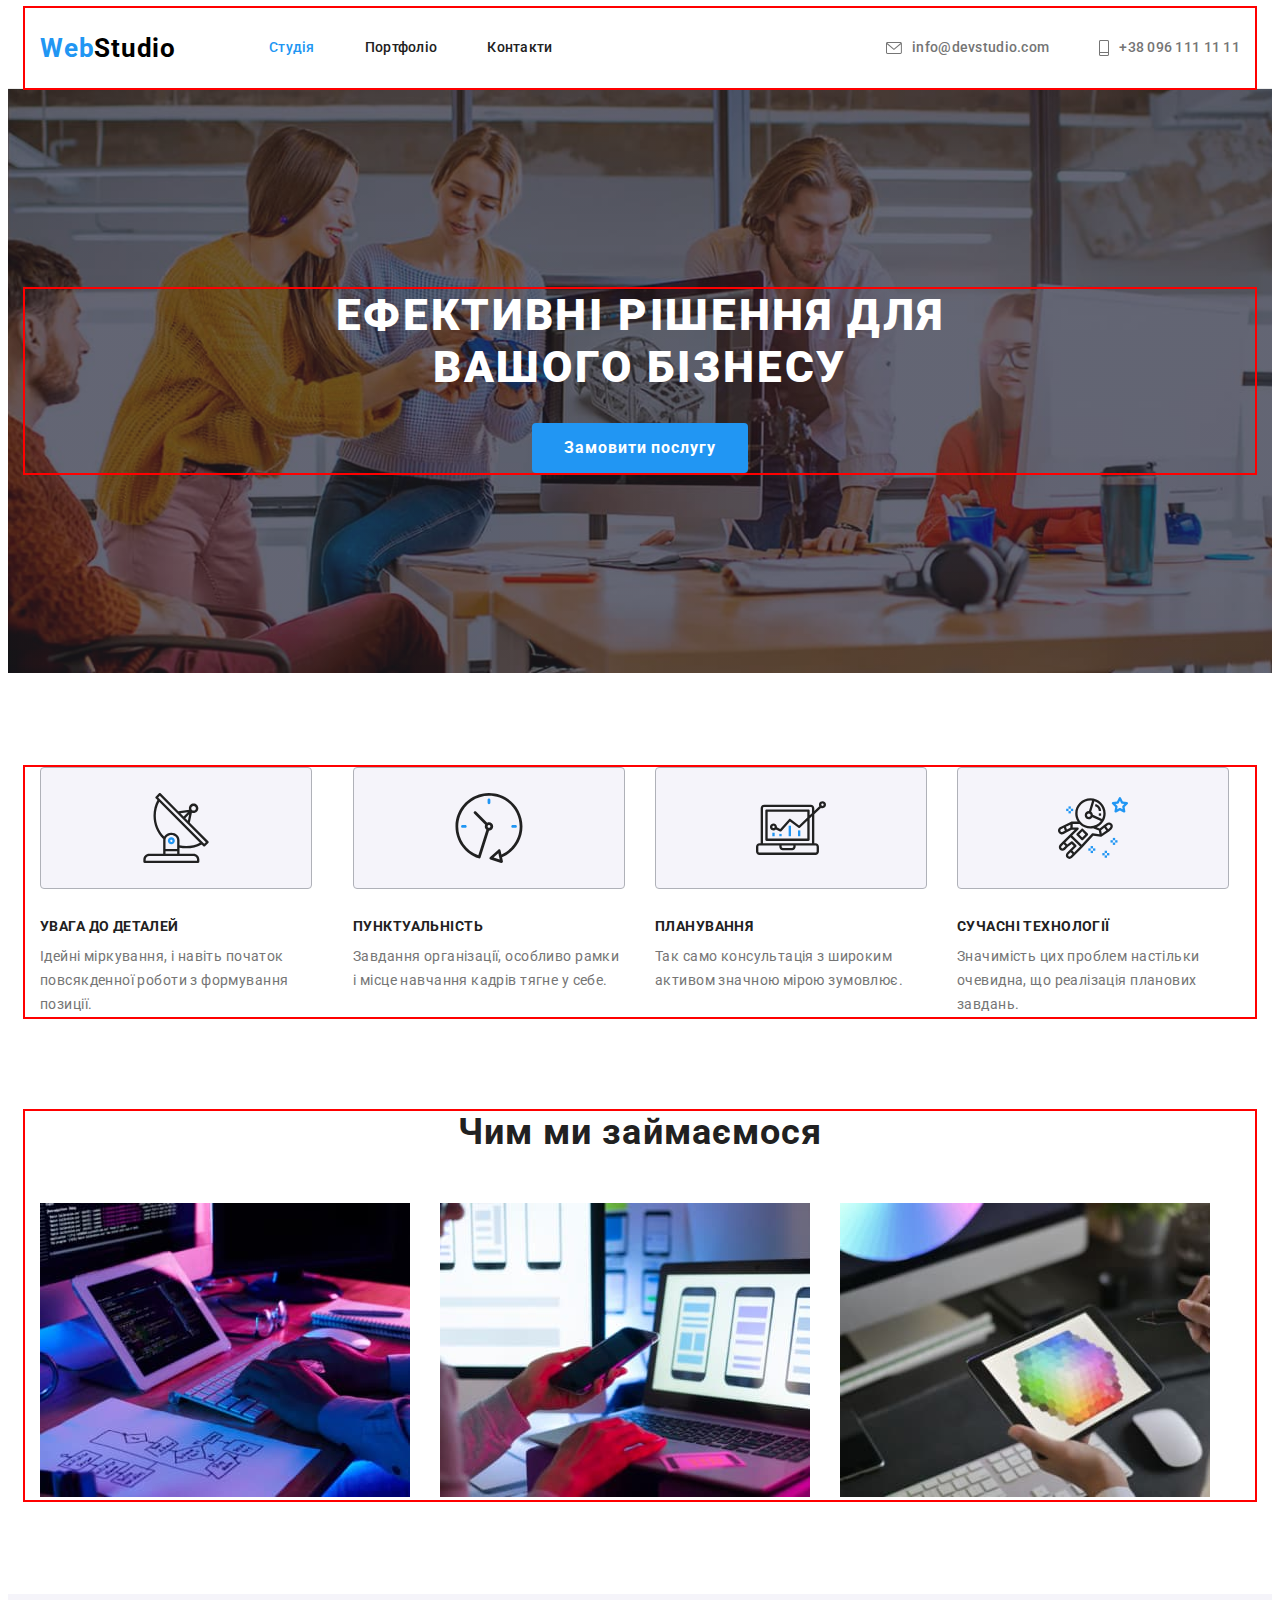
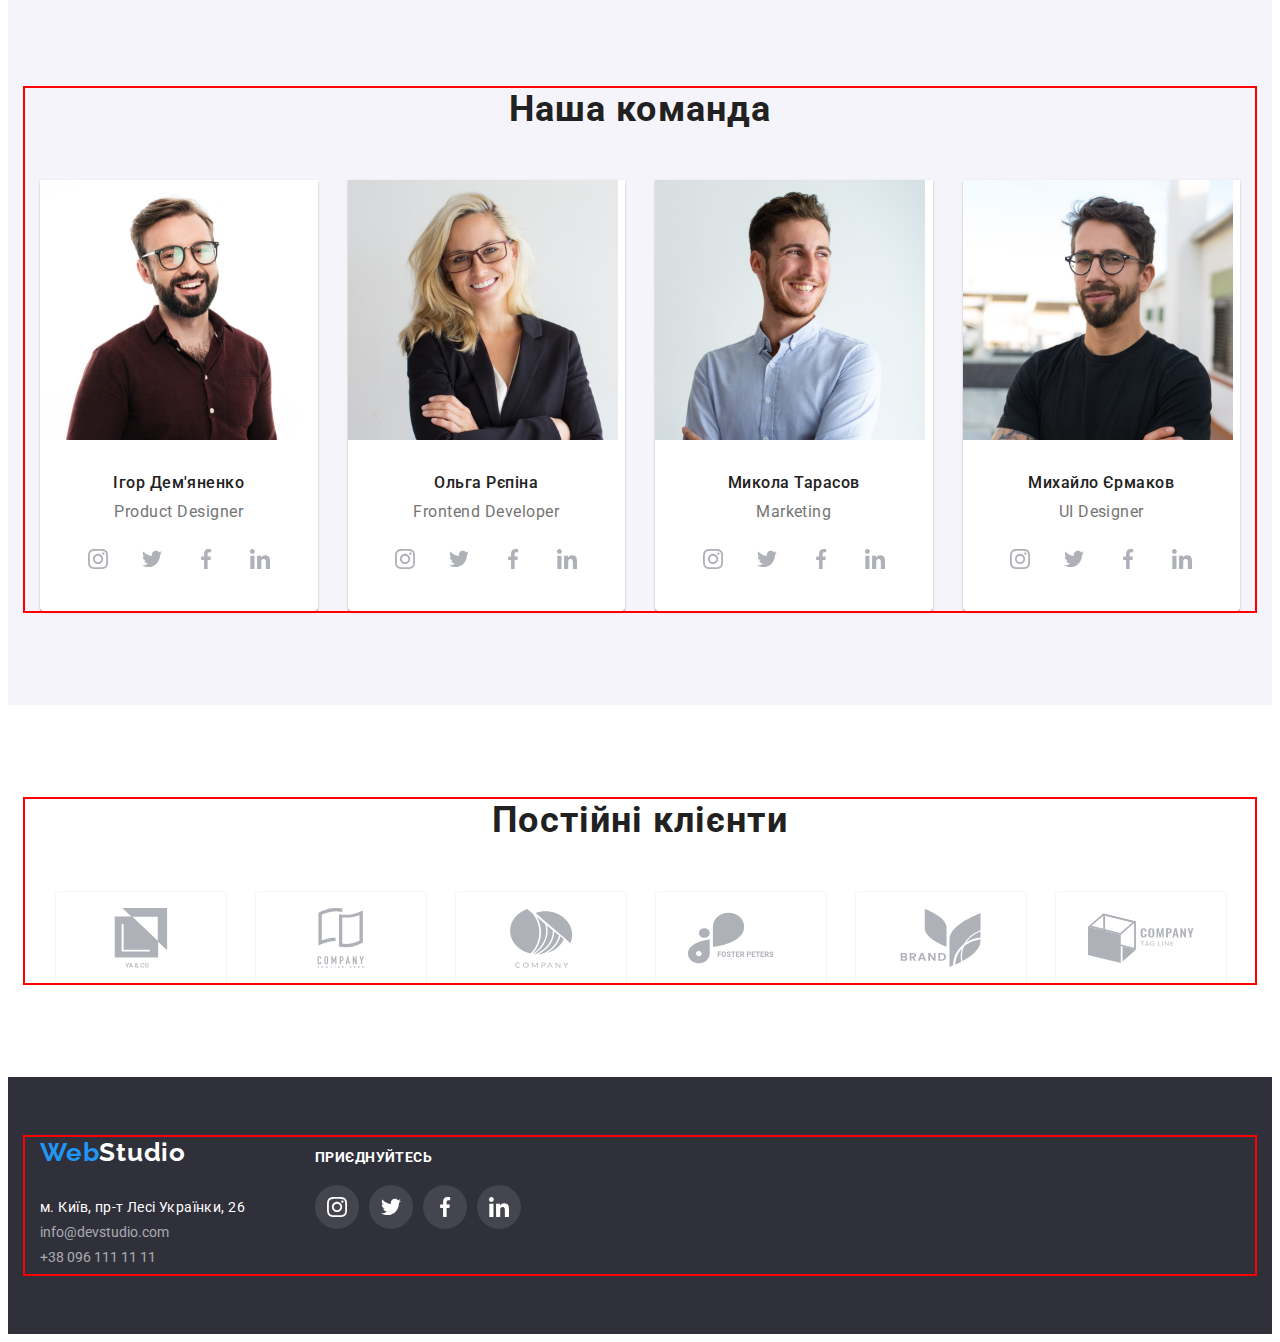
<file: index.html>
<!DOCTYPE html>
<html lang="uk">
<head>
    <meta charset="UTF-8">
    <meta http-equiv="X-UA-Compatible" content="IE=edge">
    <meta name="viewport" content="width=, initial-scale=1.0">
    <title>Document</title>
    <link rel="preconnect" href="https://fonts.googleapis.com">
<link rel="preconnect" href="https://fonts.gstatic.com" crossorigin>
<link href="https://fonts.googleapis.com/css2?family=Raleway:wght@700&family=Roboto:wght@400;500;700;900&display=swap" rel="stylesheet">
<link rel="stylesheet" href="https://cdnjs.cloudflare.com/ajax/libs/modern-normalize/1.1.0/modern-normalize.min.css" integrity="sha512-wpPYUAdjBVSE4KJnH1VR1HeZfpl1ub8YT/NKx4PuQ5NmX2tKuGu6U/JRp5y+Y8XG2tV+wKQpNHVUX03MfMFn9Q==" crossorigin="anonymous" referrerpolicy="no-referrer" />
    <link rel="stylesheet" href="./css/style.css">
   
</head>
<body>
    <header class="header">
        <div class="container header-container">
        <nav class="header-navigation">
        <a class="header-logo logo" href="/index.html" lang="en">Web<span class="logo-header">Studio</span></a>
        <ul class="header-list list">
            <li class="header-item">
                <a class="header-link link-caret-active" href="./index.html">Студія</a>
            </li>
            <li class="header-item">
                <a class="header-link link1" href="./portfolio.html">Портфоліо</a>
            </li>
            <li class="header-item">
                <a class="header-link link1" href="">Контакти</a>
            </li>
        </ul>
        </nav>
        <ul class="header-list list">
            <li class="header-list1">
            <a class="header-mail mail" href="mailto:info@devstudio.com"> <svg class="icon-header" width="16"  height="12">
                <use href="./img/icons.svg#icon-envelope"></use>
            </svg> info@devstudio.com</a>
            </li>
            <li  class="header-list1">
            <a class="header-tel tel" href="tel:+380961111111"> <svg class="icon-header" width="10" height="16">
                <use href="./img/icons.svg#icon-Vector-4"></use>
            </svg> +38 096 111 11 11</a>
            </li>
        </ul>
        </div>
    </header>
    <main>
        <section class="hero">
            <div class="container">
            <h1 class="hero-title">ЕФЕКТИВНІ РІШЕННЯ ДЛЯ <br> ВАШОГО БІЗНЕСУ</h1>
            <button class="hero-btn" type="button">Замовити послугу</button>
            </div>
        </section>
        
        
        
        <section class="hidden">
        <div class="container">
            <h2 hidden> особливості </h2>
        <ul class="hidden-list list">

        <li class="hidden-title1">
            <div class="hero-ikon3"><svg class="hero-ikon" width="70" height="70">
                <use href="./img/icons.svg#icon-antenna-1-1"></use>
            </svg></div>
            <h3 class="hidden-title">УВАГА ДО ДЕТАЛЕЙ</h3>
            <p class="hidden-text">Ідейні міркування, і навіть початок повсякденної роботи з формування позиції.</p>
        </li>

        <li class="hidden-title1">
            <div class="hero-ikon3"><svg class="hero-ikon" width="70" height="70">
                <use href="./img/icons.svg#icon-clock-1"></use>
            </svg></div>
            <h3 class="hidden-title">ПУНКТУАЛЬНІСТЬ</h3>
            <p class="hidden-text">Завдання організації, особливо рамки і місце навчання кадрів тягне у себе.</p>
        </li>

        <li class="hidden-title1">
            <div class="hero-ikon3"><svg class="hero-ikon" width="70" height="70">
                        <use href="./img/icons.svg#icon-diagram-1"></use>
                    </svg></div>
            <h3 class="hidden-title">ПЛАНУВАННЯ</h3>
            <p class="hidden-text">Так само консультація з широким активом значною мірою зумовлює.</p>
        </li>
        
        <li class="hidden-title1">
            <div class="hero-ikon3"><svg class="hero-ikon" width="70" height="70">
                <use href="./img/icons.svg#icon-astronaut-1"></use>
            </svg></div>
            <h3 class="hidden-title">СУЧАСНІ ТЕХНОЛОГІЇ</h3>
            <p class="hidden-text">Значимість цих проблем настільки очевидна, що реалізація планових завдань.</p>
        </li>
    </ul>
        </div>
        </section>
   <section class="img1">
        <div class="container">
        <h2 class="img-title">Чим ми займаємося</h2>
    <ul class="img-list list">
        <li class="img-item">
        <img src="./img/img.jpg" alt="розробка сатів" width="370"/>
        </li>
        <li class="img-item">
        <img src="./img/img(2).jpg" alt="розробка сатів" width="370"/>
        </li>
        <li class="img-item">
        <img src="./img/img(1).jpg" alt="розробка сатів" width="370"/>
        </li>
    </ul>
        
        </div>
   </section>
    
   
   <section class="team-section">
    <div class="container">
    <h2 class="team-title">Наша команда</h2>
    <ul class="team-item">
        <li class="team-list list">
            <img src="./img/img(3).jpg" alt="працівники" width="270"/>
            <div class="content">
            <h3 class="team-subtitle">Ігор Дем'яненко</h3>
            <p class="team-text" lang="en">Product Designer</p>
            
            <ul class="team-sublist list">
                <li class="team-sublist-item">
            <a class="team-icon" href="">
                <svg class="team-icon1" width="20"  height="20">
                    <use href="./img/icons.svg#icon-instagram"></use>
                </svg>
            </a>
                </li>
                <li class="team-sublist-item">
        <a class="team-icon" href="">
            <svg class="team-icon1" width="20"  height="20">
                <use href="./img/icons.svg#icon-twitter"></use>
            </svg>
        </a>
                </li>
                <li class="team-sublist-item">
        <a class="team-icon" href="">
                    <svg class="team-icon1" width="20"  height="20">
                <use href="./img/icons.svg#icon-facebook"></use>
            </svg>
                    </a>
                </li>
                <li class="team-sublist-item">
    <a class="team-icon" href="">
                    <svg class="team-icon1" width="20"  height="20">
                <use href="./img/icons.svg#icon-linkedin"></use>
            </svg>
                    </a>
                    
            </ul> 
            </div>
            </li>
            
        
        <li class="team-list list">
            <img src="./img/img(4).jpg" alt="працівники" width="270"/>
            <div class="content">
            <h3 class="team-subtitle">Ольга Рєпіна</h3>
            <p class="team-text" lang="en">Frontend Developer</p>
            <ul class="team-sublist list">
                <li class="team-sublist-item">
            <a class="team-icon" href="">
                <svg class="team-icon1" width="20"  height="20">
                    <use href="./img/icons.svg#icon-instagram"></use>
                </svg>
            </a>
                </li>
                <li class="team-sublist-item">
        <a class="team-icon" href="">
            <svg class="team-icon1" width="20"  height="20">
                <use href="./img/icons.svg#icon-twitter"></use>
            </svg>
        </a>
                </li>
                <li class="team-sublist-item">
        <a class="team-icon" href="">
                    <svg class="team-icon1" width="20"  height="20">
                <use href="./img/icons.svg#icon-facebook"></use>
            </svg>
                    </a>
                </li>
                <li class="team-sublist-item">
    <a class="team-icon" href="">
                    <svg class="team-icon1" width="20"  height="20">
                <use href="./img/icons.svg#icon-linkedin"></use>
            </svg>
                    </a>
                </li>
            </ul>
            
            </div>
        </li>
        <li class="team-list list">
            <img src="./img/img(5).jpg" alt="працівники" width="270"/>
            <div class="content">
            <h3 class="team-subtitle">Микола Тарасов</h3>
            <p class="team-text" lang="en">Marketing</p>
             <ul class="team-sublist list">
                <li class="team-sublist-item">
            <a class="team-icon" href="">
                <svg class="team-icon1" width="20"  height="20">
                    <use href="./img/icons.svg#icon-instagram"></use>
                </svg>
            </a>
                </li>
                <li class="team-sublist-item">
        <a class="team-icon" href="">
            <svg class="team-icon1" width="20"  height="20">
                <use href="./img/icons.svg#icon-twitter"></use>
            </svg>
        </a>
                </li>
                <li class="team-sublist-item">
        <a class="team-icon" href="">
                    <svg class="team-icon1" width="20"  height="20">
                <use href="./img/icons.svg#icon-facebook"></use>
            </svg>
                    </a>
                </li>
                <li class="team-sublist-item">
    <a class="team-icon" href="">
                    <svg class="team-icon1" width="20"  height="20">
                <use href="./img/icons.svg#icon-linkedin"></use>
            </svg>
                    </a>
                </li>
            </ul>
            
            </div>
        </li>
        <li class="team-list list">
            <img src="./img/img(6).jpg" alt="працівники" width="270"/>
            <div class="content">
            <h3 class="team-subtitle">Михайло Єрмаков</h3>
            <p class="team-text" lang="en">UI Designer</p>
            <ul class="team-sublist list">
                <li class="team-sublist-item">
            <a class="team-icon" href="">
                <svg class="team-icon1" width="20"  height="20">
                    <use href="./img/icons.svg#icon-instagram"></use>
                </svg>
            </a>
                </li>
                <li class="team-sublist-item">
        <a class="team-icon" href="">
            <svg class="team-icon1" width="20"  height="20">
                <use href="./img/icons.svg#icon-twitter"></use>
            </svg>
        </a>
                </li>
                <li class="team-sublist-item">
        <a class="team-icon" href="">
                    <svg class="team-icon1" width="20"  height="20">
                <use href="./img/icons.svg#icon-facebook"></use>
            </svg>
                    </a>
                </li>
                <li class="team-sublist-item">
    <a class="team-icon" href="">
                    <svg class="team-icon1" width="20"  height="20">
                <use href="./img/icons.svg#icon-linkedin"></use>
            </svg>
                    </a>
                </li>
            </ul>
            </div>
        </li>
    </ul>
    </div>
    </section>
    <section class="group">
        <div class="container">
            <h2 class="group-hero-top-tex">Постійні клієнти</h2>
            <ul class="group-list list">
                <li class="group-item">
                        <a class="group-box2" href="">
                        <svg class="group-soc-icon" width="106" height="60">
                            <use href="./img/icons.svg#icon-Union"></use>
                        </svg>
                        </a>
                </li>
           
                <li class="group-item">
                        <a class="group-box2" href="">
                        <svg class="group-soc-icon" width="106" height="60">
                            <use href="./img/icons.svg#icon-group-5"></use>
                        </svg>
                    </a>
                </li>
            
                <li class="group-item">
                        <a class="group-box2" href="">
                        <svg class="group-soc-icon" width="106" height="60">
                            <use href="./img/icons.svg#icon-group-1-1"></use>
                        </svg>
                        </a>
                </li>
            
                <li class="group-item">
                        <a class="group-box2" href="">
                        <svg class="group-soc-icon" width="106" height="60">
                            <use href="./img/icons.svg#icon-group"></use>
                        </svg>
                        </a>
                </li>
            
            
                <li class="group-item">
                        <a class="group-box2" href="">
                        <svg class="group-soc-icon" width="106" height="60">
                            <use href="./img/icons.svg#icon-group-3-1"></use>
                        </svg>
                        </a>
                </li>
            
            
                <li class="group-item">
                        <a class="group-box2" href="">
                        <svg class="group-soc-icon" width="106" height="60">
                            <use href="./img/icons.svg#icon-group-4-1"></use>
                        </svg>
                        </a>
                </li>
            </ul>
        </div>
    </section>
    </main>
    <footer class="footer">
        
        <div class="container">
            <div class="contacts">
        <a class="footer-logo logo" href="/index.html" lang="en">Web<span class="logo-footer">Studio</span></a>
        
        <address class="footer-address">
            <div class="sosho-list1">
            <p class="footer-address-link"> м. Київ, пр-т Лесі Українки, 26</p>
            <ul class="footer-list list">
                <li class="links-footer"><a href="mailto:info@devstudio.com" class="footer-links links">info@devstudio.com</a></li>
                <li class="links-footer"><a href="tel:+380961111111" class="footer-links links">+38 096 111 11 11</a></li>
            </ul>
            </div>
        </address>
            </div>
        <div class="sosho-list1">
            <p class="footer-text">ПРИЄДНУЙТЕСЬ</p>
            <ul class="footer-soc-list list">
                <li class="footer-soc-item">
                    <a class="footer-icon" href="">
                        <svg class="team-icon2" width="20"  height="20">
                            <use href="./img/icons.svg#icon-instagram"></use>
                        </svg>
                    </a>
                </li>
                <li class="footer-soc-item">
                    <a class="footer-icon" href=""> 
                        <svg class="team-icon2" width="20"  height="20">
                        <use href="./img/icons.svg#icon-twitter"></use>
                    </svg>
                    </a>
                </li>
                <li class="footer-soc-item">
                    <a class="footer-icon" href="">
                        <svg class="team-icon2" width="20"  height="20">
                            <use href="./img/icons.svg#icon-facebook"></use>
                        </svg>
                    </a>
                </li>
                <li class="footer-soc-item">
                    <a class="footer-icon" href="">
                        <svg class="team-icon2" width="20"  height="20">
                            <use href="./img/icons.svg#icon-linkedin"></use>
                        </svg>
                    </a>
                </li>
            </ul>

        </div>
        </div>
    
    </footer>
</body>

</html>
</file>
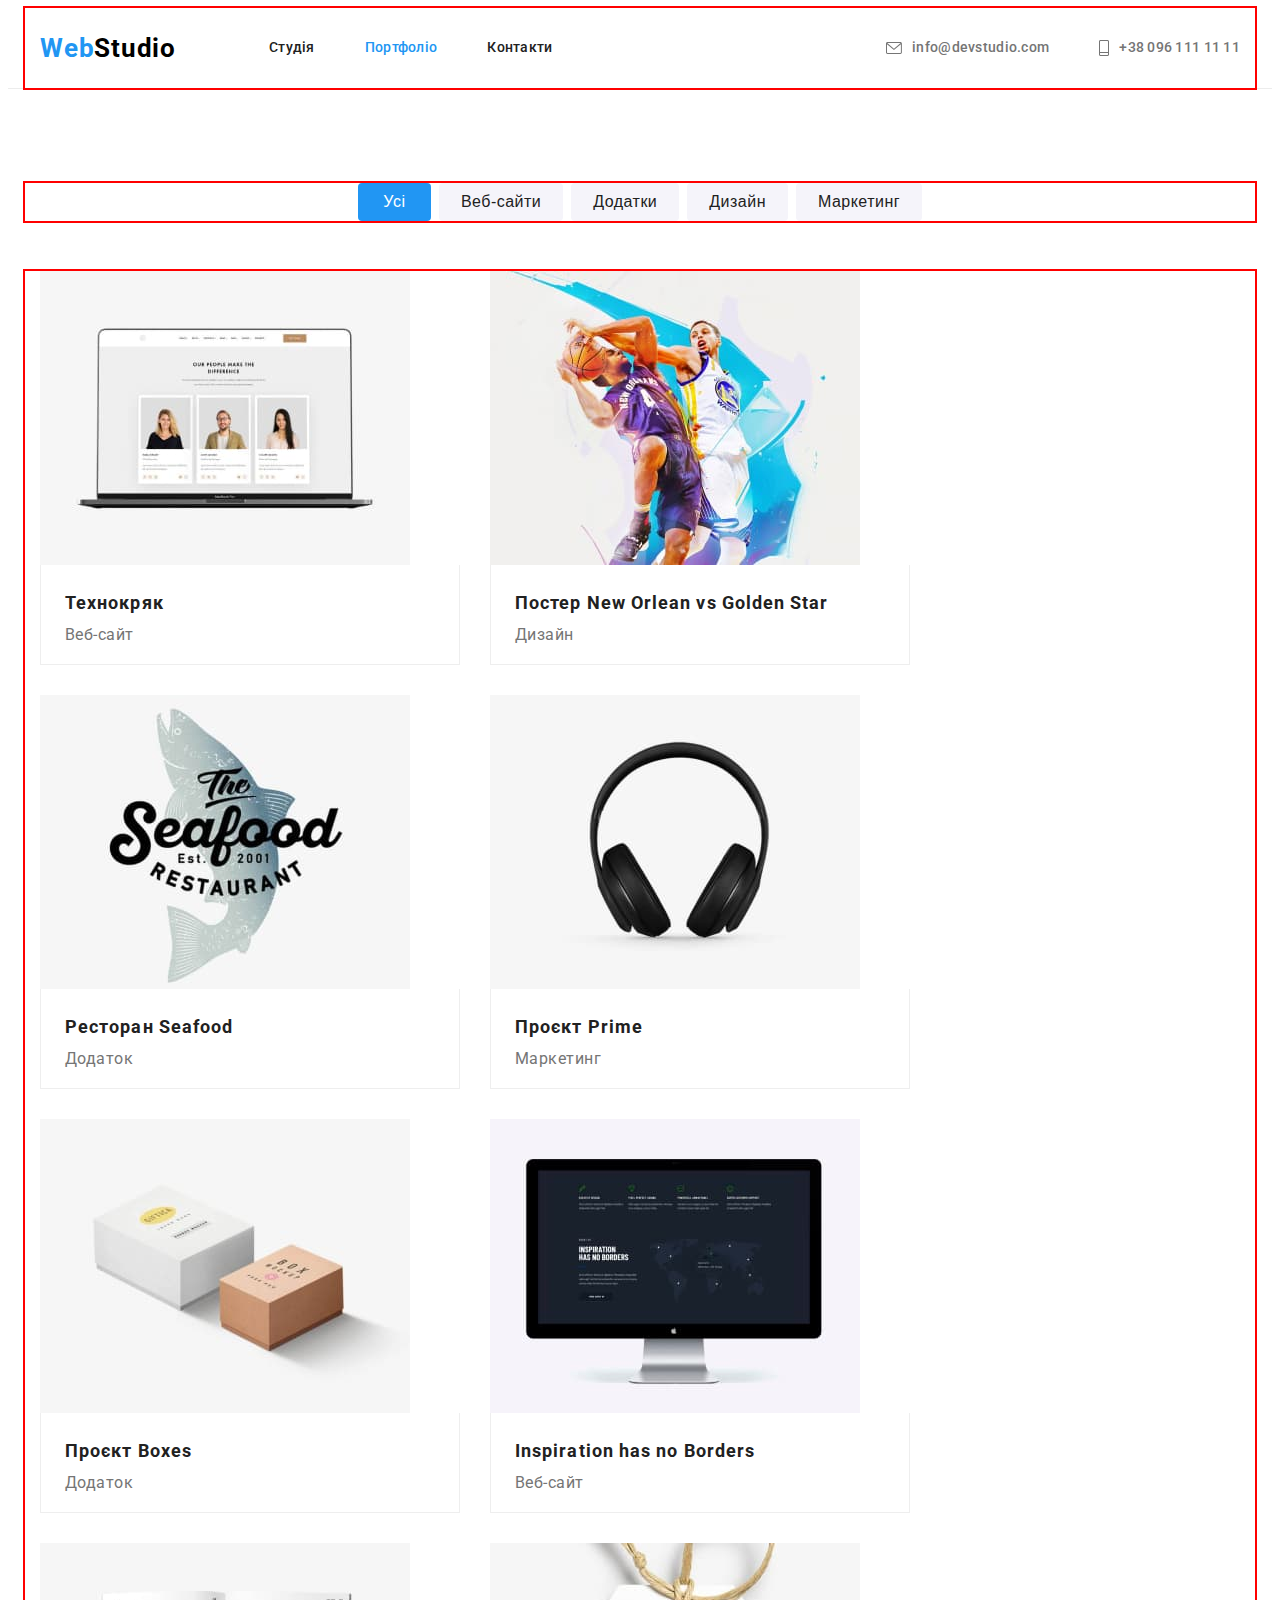
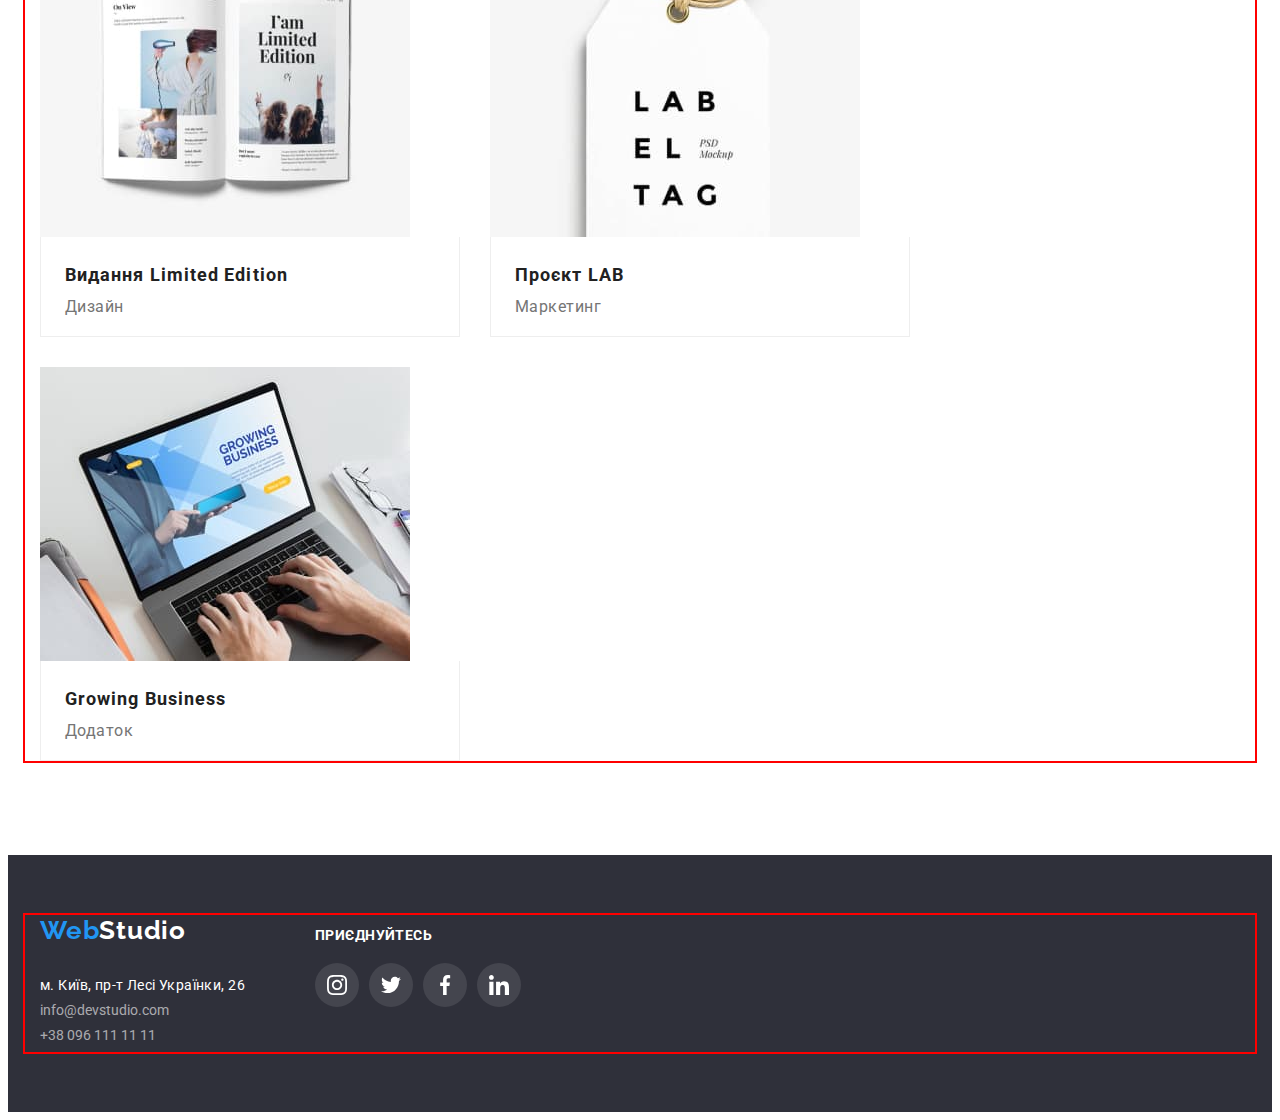
<file: portfolio.html>
<!DOCTYPE html>
<html lang="en">
<head>
    <meta charset="UTF-8">
    <meta http-equiv="X-UA-Compatible" content="IE=edge">
    <meta name="viewport" content="width=device-width, initial-scale=1.0">
    <title>Document</title>
    <link rel="preconnect" href="https://fonts.googleapis.com">
<link rel="preconnect" href="https://fonts.gstatic.com" crossorigin>
<link href="https://fonts.googleapis.com/css2?family=Raleway:wght@700&family=Roboto:wght@400;500;700;900&display=swap" rel="stylesheet">
 <link rel="stylesheet" href="https://cdnjs.cloudflare.com/ajax/libs/modern-normalize/1.1.0/modern-normalize.min.css" integrity="sha512-wpPYUAdjBVSE4KJnH1VR1HeZfpl1ub8YT/NKx4PuQ5NmX2tKuGu6U/JRp5y+Y8XG2tV+wKQpNHVUX03MfMFn9Q==" crossorigin="anonymous" referrerpolicy="no-referrer" />
    <link rel="stylesheet" href="./css/style.css">
    
</head>
    <body>
        <header class="header">
            <div class="container header-container">
            <nav class="header-navigation">
            <a class="header-logo logo" href="/index.html" lang="en">Web<span class="logo-header">Studio</span></a>
            <ul class="header-list list">
                <li class="header-item">
                    <a class="header-link link1" href="./index.html">Студія</a>
                </li>
                <li class="header-item">
                    <a class="header-link link-caret-active" href="./portfolio.html">Портфоліо</a>
                </li>
                <li class="header-item">
                    <a class="header-link link1" href="">Контакти</a>
                </li>
            </ul>
            </nav>
            <ul class="header-list list">
                <li>
                <a class="header-mail mail" href="mailto:info@devstudio.com"> <svg class="icon-header" width="16"  height="12">
                    <use href="./img/icons.svg#icon-envelope"></use></svg>info@devstudio.com</a>
                </li>
                <li>
                <a class="header-tel tel" href="tel:+380961111111"> <svg class="icon-header" width="10" height="16">
                    <use href="./img/icons.svg#icon-Vector-4"></use></svg> +38 096 111 11 11</a>
                </li>
            </ul>
            </div>
        </header>
        <main>
            <section class="subject">
                <div class="container">
                <h1 class="visually-hidden">Особливості</h1>
                <ul class="subject-item">
                    <li class="subject-list list"><button class="hero-btns1" type="button">Усі</button></li>
                
                    <li class="subject-list list"><button class="hero-btns" type="button">Веб-сайти</button></li>
                    <li class="subject-list list"><button class="hero-btns" type="button">Додатки</button></li>
                    <li class="subject-list list"><button class="hero-btns" type="button">Дизайн</button></li>
                    <li class="subject-list list"><button class="hero-btns" type="button">Маркетинг</button></li>
                </ul>
                </div>
<div class="container">
                <ul class="projects-item">
                    <li class="projects-list list">
                <a class="projects-search link" href="">
                    <img class="img-projects" src="./img/technocrack1.jpg"
                    alt=" Розробка сайту"
                    width="370">
                    <div class="projects-list1">
                    <h2 class="projects-name">Технокряк</h2>
                    <p class="projects-text">Веб-сайт</p>
                    </div>
                </a>
                </li>

                <li class="projects-list list">
                <a class="projects-search link" href="">
                    <img class="img-projects" src="./img/poster2.jpg"
                    alt="Дизайн проект для сайту с постерами"
                    width="370">
                    <div class="projects-list1">
                    <h2 class="projects-name">Постер New Orlean vs Golden Star</h2>
                    <p class="projects-text">Дизайн</p>
                    </div>
                </a>
                </li>

                <li class="projects-list list">
                <a class="projects-search link" href="">
                    <img class="img-projects"  src="./img/restaurant3.jpg"
                    alt="Розробка додатку ресторана"
                    width="370">
                    <div class="projects-list1">
                    <h2 class="projects-name">Ресторан Seafood</h2>
                    <p class="projects-text">Додаток</p>
                    </div>
                </a>
                </li>

                <li class="projects-list list">
                <a class="projects-search link" href="">
                    <img class="img-projects"  src="./img/proect4.jpg"
                    alt="Проєкт "
                    width="370">
                    <div class="projects-list1">
                    <h2 class="projects-name">Проєкт Prime</h2>
                    <p class="projects-text">Маркетинг</p>
                    </div>
                </a>
                </li>

                <li class="projects-list list">
                <a class="projects-search link" href="">
                    <img class="img-projects"  src="./img/proeckt5.jpg"
                    alt="Розробка додатку"
                    width="370">
                    <div class="projects-list1">
                    <h2 class="projects-name">Проєкт Boxes</h2>
                    <p class="projects-text">Додаток</p>
                    </div>
                </a>
                </li>

                <li class="projects-list list">
                <a class="projects-search link" href="">
                    <img class="img-projects"  src="./img/veb.saut6.jpg"
                    alt="Розробка сайту"
                    width="370">
                    <div class="projects-list1">
                    <h2 class="projects-name">Inspiration has no Borders</h2>
                    <p class="projects-text">Веб-сайт</p>
                    </div>
                </a>
                </li>

                <li class="projects-list list">
                <a class="projects-search link" href="">
                    <img class="img-projects"  src="./img/bocks7.jpg"
                    alt="Дизайн проект книг"
                    width="370">
                    <div class="projects-list1">
                    <h2 class="projects-name">Видання Limited Edition</h2>
                    <p class="projects-text">Дизайн</p>
                    </div>
                </a>
                </li>

                <li class="projects-list list">
                <a class="projects-search link" href="">
                    <img class="img-projects"  src="./img/lab8.jpg"
                    alt="Розробка проекта"
                    width="370">
                    <div class="projects-list1">
                    <h2 class="projects-name">Проєкт LAB</h2>
                    <p class="projects-text">Маркетинг</p>
                    </div>
                </a>
                </li>

                <li class="projects-list list">
                <a class="projects-search link" href="">
                    <img class="img-projects"  src="./img/business9.jpg"
                    alt="Розробка додатку для бізнесу"
                    width="370">
                    <div class="projects-list1">
                    <h2 class="projects-name">Growing Business</h2>
                    <p class="projects-text">Додаток</p>
                    </div>
                </a>
                </li>
                </ul>
</div>
            </section>
        </main>
        <footer class="footer">
            <div class="container">
                <div class="contacts">
            <a class="footer-logo logo" href="/index.html" lang="en">Web<span class="logo-footer">Studio</span></a>
            <address class="footer-address">
                <div class="sosho-list1">
                <p class="footer-address-link"> м. Київ, пр-т Лесі Українки, 26</p>
                <ul class="footer-list list">
                    <li class="links-footer"><a href="mailto:info@devstudio.com" class="footer-links links">info@devstudio.com</a></li>
                    <li class="links-footer"><a href="tel:+380961111111" class="footer-links links">+38 096 111 11 11</a></li>
                </ul>
                </div>
            </address>
            </div>
            <div class="sosho-list1">
                <p class="footer-text">ПРИЄДНУЙТЕСЬ</p>
                <ul class="footer-soc-list list">
                    <li class="footer-soc-item">
                        <a class="footer-icon" href="">
                            <svg class="team-icon2" width="20"  height="20">
                                <use href="./img/icons.svg#icon-instagram"></use>
                            </svg>
                        </a>
                    </li>
                    <li class="footer-soc-item">
                        <a class="footer-icon" href=""> 
                            <svg class="team-icon2" width="20"  height="20">
                            <use href="./img/icons.svg#icon-twitter"></use>
                        </svg>
                        </a>
                    </li>
                    <li class="footer-soc-item">
                        <a class="footer-icon" href="">
                            <svg class="team-icon2" width="20"  height="20">
                                <use href="./img/icons.svg#icon-facebook"></use>
                            </svg>
                        </a>
                    </li>
                    <li class="footer-soc-item">
                        <a class="footer-icon" href="">
                            <svg class="team-icon2" width="20"  height="20">
                                <use href="./img/icons.svg#icon-linkedin"></use>
                            </svg>
                        </a>
                    </li>
                </ul>
            </div>
            </div>
        </footer>

    
</body>
</html>
</file>
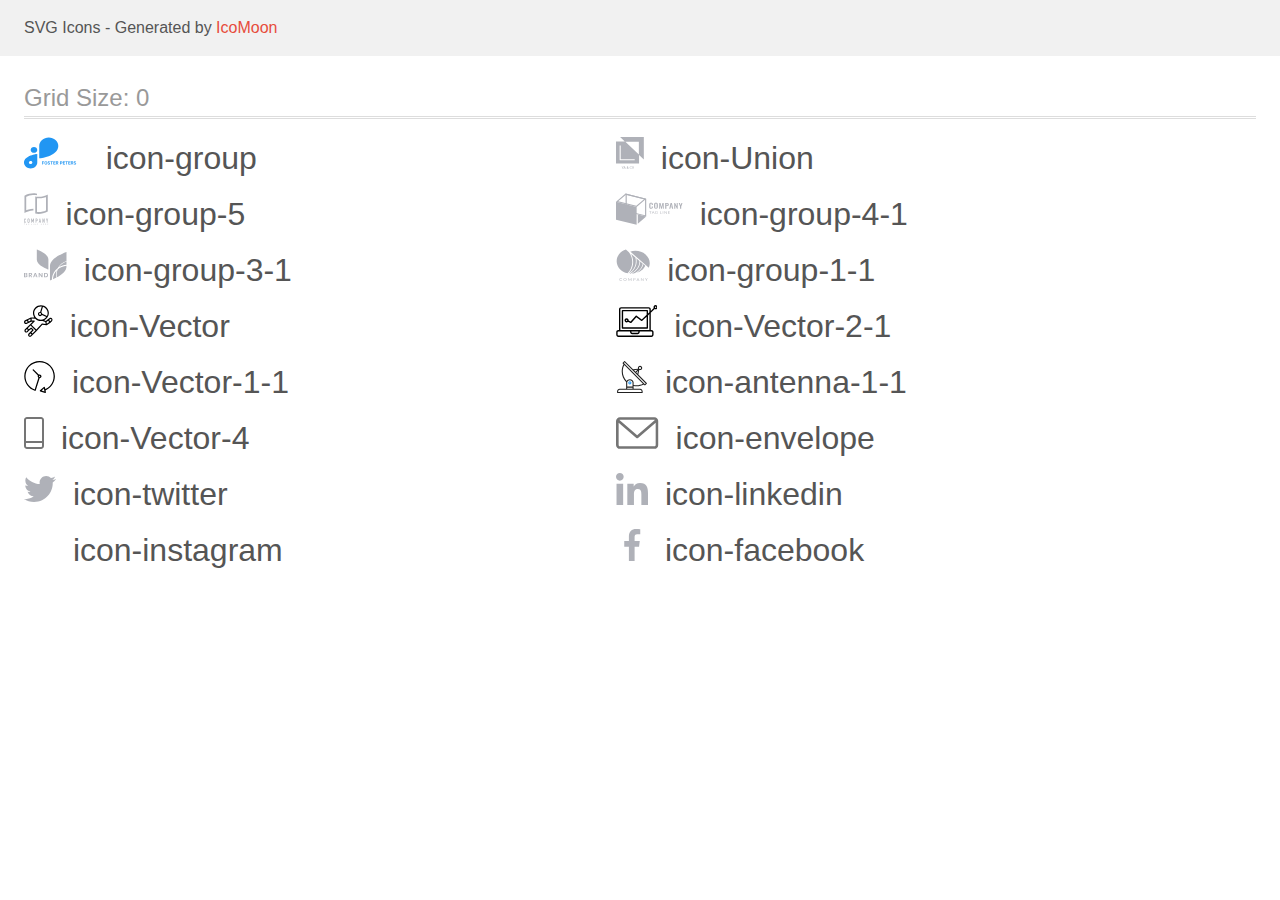
<file: icomoon/demo.html>
<!doctype html>
<html>
<head>
    <title>IcoMoon - SVG Icons</title>
    <meta charset="utf-8">
    <meta name="viewport" content="width=device-width, initial-scale=1">
    <link rel="stylesheet" href="demo-files/demo.css">
    <link rel="stylesheet" href="style.css">
</head>
<body>
<svg aria-hidden="true" style="position: absolute; width: 0; height: 0; overflow: hidden;" version="1.1" xmlns="http://www.w3.org/2000/svg" xmlns:xlink="http://www.w3.org/1999/xlink">
<defs>
<symbol id="icon-group" viewBox="0 0 65 32">
<path fill="#2196f3" style="fill: var(--color1, #2196f3)" d="M10.016 9.983h-0.002c-1.827 0-3.308 1.316-3.308 2.94v0.002c0 1.624 1.481 2.94 3.308 2.94h0.002c1.827 0 3.308-1.317 3.308-2.94v-0.002c0-1.624-1.481-2.941-3.308-2.941zM34.434 9.044c-0.005-2.255-1.016-4.418-2.81-6.012s-4.226-2.493-6.763-2.498c-2.539 0.004-4.972 0.902-6.767 2.497s-2.806 3.757-2.811 6.013v12.437s19.15-1.896 19.152-12.434v-0.002zM0 25.562c0.005 1.57 0.709 3.073 1.957 4.183s2.94 1.735 4.706 1.739c1.765-0.005 3.457-0.63 4.706-1.739s1.952-2.613 1.957-4.181v-8.654s-13.324 1.32-13.324 8.652zM6.662 27.112c-0.345 0-0.682-0.091-0.969-0.261-0.279-0.164-0.499-0.401-0.638-0.686l-0.004-0.009c-0.084-0.173-0.132-0.377-0.132-0.592 0-0.107 0.012-0.212 0.035-0.312l-0.002 0.009c0.067-0.301 0.233-0.578 0.477-0.794 0.243-0.214 0.547-0.364 0.882-0.423l0.011-0.002c0.103-0.019 0.221-0.030 0.341-0.030 0.239 0 0.469 0.043 0.68 0.122l-0.013-0.004c0.319 0.117 0.592 0.316 0.783 0.571s0.294 0.555 0.294 0.861c0.001 0.204-0.043 0.407-0.131 0.596-0.094 0.198-0.221 0.366-0.376 0.503l-0.002 0.001c-0.162 0.145-0.354 0.259-0.567 0.338-0.199 0.075-0.428 0.119-0.668 0.119-0 0-0.001 0-0.001 0h0v-0.006zM20.128 26.258h-1.286v1.328h-0.67v-3.251h2.117v0.542h-1.447v0.84h1.286v0.54zM23.346 26.035c0 0.32-0.056 0.6-0.169 0.841s-0.276 0.427-0.488 0.558c-0.199 0.124-0.44 0.197-0.698 0.197-0.008 0-0.017-0-0.025-0l0.001 0c-0.27 0-0.51-0.065-0.722-0.194-0.213-0.134-0.382-0.322-0.487-0.546l-0.003-0.008c-0.112-0.236-0.177-0.512-0.177-0.804 0-0.009 0-0.019 0-0.028l-0 0.001v-0.16c0-0.32 0.058-0.602 0.172-0.844 0.116-0.244 0.279-0.431 0.489-0.56 0.211-0.131 0.452-0.197 0.723-0.197s0.51 0.066 0.721 0.197c0.211 0.13 0.374 0.316 0.489 0.56 0.116 0.242 0.174 0.523 0.174 0.841v0.145zM22.668 25.887c0-0.341-0.061-0.6-0.183-0.777-0.108-0.161-0.29-0.266-0.496-0.266-0.009 0-0.018 0-0.028 0.001l0.001-0c-0.008-0-0.016-0.001-0.025-0.001-0.205 0-0.387 0.104-0.494 0.262l-0.001 0.002c-0.122 0.174-0.184 0.43-0.185 0.768v0.158c0 0.331 0.061 0.589 0.183 0.772s0.297 0.274 0.527 0.274c0.008 0 0.017 0.001 0.026 0.001 0.204 0 0.384-0.104 0.49-0.261l0.001-0.002c0.12-0.177 0.181-0.434 0.183-0.773v-0.158zM25.518 26.733c0-0.006 0.001-0.012 0.001-0.019 0-0.11-0.052-0.208-0.133-0.27l-0.001-0.001c-0.089-0.069-0.25-0.14-0.482-0.214-0.214-0.067-0.396-0.142-0.57-0.232l0.019 0.009c-0.37-0.2-0.554-0.469-0.554-0.806 0-0.175 0.049-0.332 0.147-0.469 0.1-0.139 0.242-0.246 0.427-0.324 0.186-0.077 0.395-0.116 0.625-0.116 0.232 0 0.439 0.042 0.621 0.127 0.181 0.084 0.322 0.201 0.421 0.355 0.101 0.152 0.152 0.328 0.152 0.522h-0.67c0-0.149-0.046-0.264-0.14-0.346-0.094-0.084-0.226-0.125-0.395-0.125-0.164 0-0.291 0.035-0.382 0.105-0.083 0.060-0.136 0.156-0.136 0.265 0 0.003 0 0.005 0 0.008v-0c0 0.106 0.053 0.194 0.158 0.266 0.107 0.071 0.264 0.138 0.471 0.2 0.381 0.114 0.658 0.257 0.833 0.427s0.261 0.381 0.261 0.634c0 0.281-0.107 0.503-0.32 0.663s-0.498 0.239-0.859 0.239c-0.25 0-0.478-0.046-0.683-0.137-0.193-0.082-0.352-0.211-0.469-0.373l-0.002-0.003c-0.1-0.15-0.16-0.335-0.16-0.533 0-0.007 0-0.014 0-0.022l-0 0.001h0.671c0 0.358 0.214 0.538 0.643 0.538 0.159 0 0.283-0.032 0.373-0.096 0.081-0.058 0.134-0.153 0.134-0.259 0-0.004-0-0.009-0-0.013l0 0.001zM29.092 24.878h-0.995v2.708h-0.67v-2.708h-0.981v-0.542h2.647v0.542zM31.431 26.178h-1.285v0.871h1.509v0.538h-2.178v-3.251h2.174v0.542h-1.505v0.775h1.286v0.524zM33.25 26.396h-0.533v1.19h-0.67v-3.251h1.208c0.384 0 0.68 0.086 0.888 0.257s0.312 0.413 0.312 0.725c0 0.222-0.048 0.408-0.145 0.556-0.108 0.156-0.255 0.278-0.429 0.35l-0.006 0.002 0.702 1.328v0.030h-0.718l-0.61-1.189zM32.717 25.854h0.541c0.168 0 0.297-0.042 0.39-0.126 0.086-0.084 0.139-0.201 0.139-0.33 0-0.009-0-0.017-0.001-0.026l0 0.001c0-0.154-0.043-0.274-0.131-0.362s-0.219-0.132-0.4-0.132h-0.538v0.975zM36.775 26.441v1.145h-0.67v-3.251h1.268c0.244 0 0.459 0.045 0.643 0.134 0.186 0.089 0.329 0.216 0.429 0.382 0.099 0.164 0.149 0.35 0.149 0.56 0 0.318-0.11 0.57-0.328 0.754-0.218 0.183-0.519 0.275-0.904 0.275h-0.587zM36.775 25.899h0.598c0.178 0 0.312-0.042 0.404-0.125 0.094-0.084 0.141-0.203 0.141-0.357 0-0.007 0.001-0.016 0.001-0.024 0-0.14-0.053-0.267-0.141-0.363l0 0c-0.094-0.098-0.223-0.149-0.389-0.152h-0.614v1.021zM41.011 26.178h-1.285v0.871h1.509v0.538h-2.178v-3.251h2.174v0.542h-1.505v0.775h1.286v0.524zM44.119 24.878h-0.996v2.708h-0.67v-2.708h-0.982v-0.542h2.648v0.542zM46.458 26.178h-1.285v0.871h1.509v0.538h-2.179v-3.251h2.174v0.542h-1.504v0.775h1.285v0.524zM48.277 26.396h-0.533v1.19h-0.67v-3.251h1.208c0.384 0 0.68 0.086 0.888 0.257s0.312 0.413 0.312 0.725c0 0.222-0.049 0.408-0.145 0.556-0.108 0.156-0.256 0.278-0.429 0.35l-0.006 0.002 0.703 1.328v0.030h-0.718l-0.61-1.189zM47.744 25.854h0.54c0.168 0 0.298-0.042 0.39-0.126 0.086-0.084 0.139-0.201 0.139-0.331 0-0.009-0-0.017-0.001-0.025l0 0.001c0-0.154-0.043-0.274-0.132-0.362-0.086-0.088-0.219-0.132-0.399-0.132h-0.538v0.975zM51.679 26.734c0-0.006 0.001-0.012 0.001-0.019 0-0.11-0.052-0.208-0.134-0.271l-0.001-0.001c-0.089-0.069-0.25-0.14-0.482-0.214-0.214-0.067-0.396-0.142-0.57-0.232l0.019 0.009c-0.37-0.2-0.554-0.469-0.554-0.806 0-0.175 0.050-0.332 0.147-0.469 0.1-0.139 0.242-0.246 0.427-0.324 0.186-0.077 0.395-0.116 0.625-0.116 0.232 0 0.439 0.042 0.621 0.127 0.181 0.084 0.322 0.201 0.421 0.355 0.101 0.152 0.152 0.328 0.152 0.522h-0.67c0-0.149-0.046-0.264-0.14-0.346-0.094-0.084-0.226-0.125-0.395-0.125-0.164 0-0.291 0.035-0.382 0.105-0.083 0.060-0.137 0.156-0.137 0.265 0 0.002 0 0.005 0 0.007v-0c0 0.106 0.053 0.194 0.159 0.266s0.264 0.138 0.471 0.2c0.381 0.114 0.658 0.257 0.833 0.427s0.261 0.381 0.261 0.634c0 0.281-0.107 0.503-0.32 0.663s-0.499 0.239-0.859 0.239c-0.25 0-0.478-0.046-0.683-0.137-0.193-0.082-0.352-0.211-0.469-0.373l-0.002-0.003c-0.1-0.15-0.16-0.335-0.16-0.533 0-0.007 0-0.014 0-0.022l-0 0.001h0.671c0 0.358 0.214 0.538 0.643 0.538 0.159 0 0.283-0.032 0.373-0.096 0.082-0.058 0.134-0.153 0.134-0.26 0-0.004-0-0.009-0-0.013l0 0.001z"></path>
</symbol>
<symbol id="icon-Union" viewBox="0 0 28 32">
<path fill="#afb1b8" style="fill: var(--color2, #afb1b8)" d="M4.085 0l4.771 4.517-8.857-0.005v21.915h23.149v-8.379l4.766 4.512v-22.559h-23.83zM22.939 17.517l-13.528-12.807h13.528v12.807zM18.739 23.22h-15.076v-14.738h1.066v13.74h14.011v0.997zM7.224 29.345l-0.557 1.147-0.557-1.147h-0.467l0.813 1.529v0.891h0.422v-0.891l0.811-1.529h-0.465zM7.924 31.765l0.196-0.564h0.938l0.197 0.564h0.439l-0.916-2.42h-0.378l-0.914 2.42h0.437zM8.588 29.859l0.351 1.004h-0.701l0.351-1.004zM10.806 30.804c-0.057 0.085-0.091 0.19-0.091 0.303 0 0.001 0 0.003 0 0.004v-0c0 0.204 0.072 0.37 0.214 0.497s0.336 0.19 0.575 0.19c0.239 0 0.445-0.065 0.618-0.195l0.136 0.161h0.468l-0.355-0.421c0.14-0.191 0.209-0.435 0.209-0.733h-0.351c0 0.163-0.034 0.311-0.101 0.444l-0.468-0.552 0.165-0.12c0.1-0.068 0.184-0.152 0.249-0.249l0.002-0.003c0.048-0.079 0.076-0.174 0.076-0.275 0-0.001 0-0.003-0-0.004v0c0-0.003 0-0.006 0-0.009 0-0.149-0.065-0.283-0.169-0.374l-0.001-0c-0.108-0.097-0.251-0.157-0.408-0.157-0.008 0-0.017 0-0.025 0l0.001-0c-0.195 0-0.35 0.056-0.465 0.166s-0.173 0.259-0.173 0.449c0 0.078 0.018 0.157 0.054 0.241 0.038 0.083 0.104 0.184 0.197 0.302-0.179 0.129-0.3 0.24-0.36 0.334zM11.898 31.34c-0.104 0.084-0.237 0.135-0.382 0.136h-0c-0.006 0-0.013 0-0.020 0-0.104 0-0.199-0.040-0.27-0.106l0 0c-0.067-0.066-0.108-0.157-0.108-0.259 0-0.005 0-0.009 0-0.014l-0 0.001c0-0.129 0.067-0.245 0.2-0.346l0.052-0.037 0.528 0.624zM11.464 30.267c-0.114-0.141-0.172-0.257-0.172-0.351 0-0.081 0.024-0.148 0.070-0.201 0.044-0.049 0.107-0.081 0.178-0.081 0.004 0 0.007 0 0.010 0l-0.001-0c0.003-0 0.006-0 0.009-0 0.067 0 0.127 0.026 0.173 0.068l-0-0c0.048 0.045 0.072 0.099 0.072 0.161 0 0.003 0 0.006 0 0.009 0 0.090-0.040 0.171-0.103 0.226l-0 0-0.052 0.041-0.184 0.127zM15.404 31.582c0.166-0.145 0.261-0.347 0.286-0.605h-0.419c-0.022 0.173-0.075 0.296-0.158 0.37s-0.208 0.112-0.372 0.112c-0.18 0-0.318-0.069-0.412-0.206s-0.14-0.337-0.14-0.599v-0.214c0.003-0.259 0.052-0.453 0.15-0.587 0.099-0.134 0.24-0.201 0.422-0.201 0.157 0 0.276 0.039 0.357 0.116s0.133 0.202 0.153 0.376h0.419c-0.027-0.265-0.121-0.47-0.285-0.615s-0.378-0.218-0.645-0.218c-0.198 0-0.373 0.048-0.525 0.142-0.152 0.097-0.271 0.234-0.345 0.396l-0.002 0.006c-0.077 0.169-0.122 0.367-0.122 0.576 0 0.010 0 0.020 0 0.030l-0-0.001v0.226c0.003 0.223 0.045 0.418 0.125 0.587s0.193 0.298 0.339 0.39c0.148 0.091 0.318 0.136 0.511 0.136 0.276 0 0.497-0.072 0.663-0.216zM17.875 31.243c0.082-0.18 0.123-0.388 0.123-0.625v-0.134c0-0.007 0-0.016 0-0.024 0-0.216-0.047-0.421-0.131-0.605l0.004 0.009c-0.077-0.171-0.199-0.31-0.35-0.406l-0.004-0.002c-0.152-0.095-0.326-0.143-0.524-0.143s-0.372 0.048-0.525 0.144c-0.152 0.095-0.27 0.233-0.354 0.414-0.079 0.175-0.125 0.38-0.125 0.595 0 0.011 0 0.021 0 0.032l-0-0.002v0.136c0.001 0.232 0.043 0.436 0.126 0.613 0.084 0.178 0.203 0.315 0.356 0.411 0.154 0.095 0.329 0.143 0.525 0.143 0.199 0 0.374-0.048 0.526-0.143 0.152-0.097 0.27-0.234 0.352-0.413zM17.425 29.874c0.102 0.143 0.152 0.349 0.152 0.618v0.126c0 0.272-0.050 0.48-0.151 0.622-0.099 0.142-0.242 0.213-0.429 0.213-0.005 0-0.011 0-0.017 0-0.171 0-0.323-0.086-0.413-0.216l-0.001-0.002c-0.104-0.145-0.155-0.351-0.155-0.617v-0.14c0.002-0.26 0.054-0.462 0.156-0.603 0.091-0.13 0.24-0.215 0.409-0.215 0.006 0 0.012 0 0.018 0l-0.001-0c0.187 0 0.33 0.072 0.431 0.214z"></path>
</symbol>
<symbol id="icon-group-5" viewBox="0 0 25 32">
<path fill="#afb1b8" style="fill: var(--color2, #afb1b8)" d="M10.532 1.806h-0.084c-0.129-0.008-0.258-0.011-0.388-0.014h-0.28c-0.244 0-0.494 0.006-0.741 0.018-0.008-0.001-0.018-0.001-0.028-0.001s-0.020 0-0.029 0.001l0.001-0c-2.376 0.138-4.582 0.733-6.576 1.696l0.104-0.045-0.266 0.128v13.626l0.623-0.212c0.546-0.188 1.129-0.357 1.731-0.513 1.488-0.398 3.202-0.638 4.967-0.661l0.014-0v1.79c-0.223 0.001-0.439 0.007-0.655 0.018h-0.052c-1.399 0.079-2.709 0.289-3.971 0.619l0.139-0.031c-1.734 0.441-3.254 1.050-4.666 1.83l0.1-0.051v-17.475c1.379-0.82 2.975-1.488 4.665-1.921l0.127-0.028c1.353-0.364 2.907-0.576 4.51-0.582h0.267c0.314 0.008 0.622 0.022 0.91 0.044 0.829 0.060 1.597 0.187 2.339 0.378l-0.090-0.020v1.762c-0.628-0.154-1.373-0.271-2.134-0.326l-0.045-0.003-0.044-0.004c-0.152-0.013-0.304-0.026-0.446-0.026zM13.633 3.607c0.391 0.030 0.796 0.044 1.205 0.044 1.689-0.007 3.324-0.228 4.881-0.639l-0.135 0.030c1.734-0.442 3.252-1.052 4.665-1.831l-0.101 0.051v17.163c-1.379 0.819-2.975 1.487-4.664 1.921l-0.127 0.028c-1.353 0.363-2.908 0.574-4.511 0.581h-0.004c-0.033 0-0.072 0-0.111 0-1.177 0-2.319-0.147-3.409-0.425l0.095 0.021v-17.275c0.265 0.062 0.537 0.118 0.814 0.164 0.455 0.077 0.934 0.133 1.401 0.167zM22.367 3.74l-0.623 0.209c-0.572 0.193-1.151 0.365-1.731 0.518-1.551 0.415-3.332 0.657-5.169 0.663h-0.004c-0.406 0-0.78-0.011-1.141-0.034l-0.497-0.033v14.017l0.426 0.037c0.395 0.035 0.803 0.052 1.214 0.052 1.45-0.006 2.853-0.198 4.189-0.553l-0.116 0.026c1.221-0.31 2.281-0.702 3.285-1.189l-0.102 0.044 0.266-0.128v-13.63z"></path>
<path fill="#afb1b8" style="fill: var(--color2, #afb1b8)" d="M1.684 25.977c-0.167-0.173-0.401-0.281-0.661-0.281-0.011 0-0.023 0-0.034 0.001l0.002-0c-0.004-0-0.009-0-0.014-0-0.139 0-0.272 0.028-0.393 0.078l0.007-0.003c-0.237 0.095-0.42 0.28-0.51 0.512l-0.002 0.006c-0.049 0.123-0.073 0.254-0.071 0.386v2.335c-0.006 0.164 0.026 0.328 0.092 0.479 0.055 0.12 0.135 0.226 0.234 0.313 0.093 0.078 0.202 0.135 0.32 0.166 0.114 0.031 0.231 0.048 0.349 0.048 0.13 0.001 0.258-0.026 0.377-0.081 0.351-0.156 0.591-0.5 0.591-0.901v-0.261h-0.611v0.208c0 0.004 0 0.009 0 0.014 0 0.070-0.013 0.136-0.037 0.198l0.001-0.004c-0.021 0.052-0.051 0.095-0.089 0.132l-0 0c-0.070 0.054-0.159 0.088-0.255 0.089h-0c-0.011 0.001-0.023 0.002-0.036 0.002-0.103 0-0.194-0.050-0.25-0.127l-0.001-0.001c-0.051-0.082-0.082-0.182-0.082-0.289 0-0.008 0-0.016 0.001-0.024l-0 0.001v-2.177c-0.004-0.121 0.022-0.24 0.075-0.349 0.056-0.087 0.153-0.143 0.262-0.143 0.013 0 0.025 0.001 0.038 0.002l-0.001-0c0.003-0 0.007-0 0.012-0 0.107 0 0.201 0.052 0.26 0.131l0.001 0.001c0.063 0.082 0.101 0.187 0.101 0.3 0 0.005-0 0.009-0 0.014v-0.001 0.202h0.604v-0.238c0-0.003 0-0.007 0-0.011 0-0.143-0.027-0.28-0.077-0.405l0.003 0.007c-0.048-0.128-0.117-0.237-0.205-0.329l0 0zM5.31 25.951c-0.186-0.158-0.429-0.255-0.694-0.257h-0c-0.124 0-0.248 0.023-0.364 0.066-0.252 0.090-0.451 0.276-0.557 0.511l-0.002 0.006c-0.062 0.142-0.092 0.297-0.089 0.452v2.239c-0.004 0.158 0.026 0.314 0.089 0.458 0.055 0.121 0.135 0.228 0.236 0.313 0.094 0.086 0.203 0.154 0.322 0.197 0.117 0.043 0.24 0.065 0.364 0.066 0.267-0.001 0.51-0.1 0.695-0.264l-0.001 0.001c0.097-0.087 0.176-0.194 0.23-0.313 0.063-0.144 0.093-0.301 0.089-0.458v-2.239c0-0.006 0-0.013 0-0.020 0-0.156-0.033-0.305-0.092-0.439l0.003 0.007c-0.057-0.128-0.135-0.237-0.23-0.327l-0-0zM5.025 28.969c0.001 0.010 0.002 0.023 0.002 0.035 0 0.114-0.047 0.216-0.123 0.289l-0 0c-0.077 0.065-0.178 0.105-0.287 0.105s-0.21-0.040-0.288-0.105l0.001 0.001c-0.076-0.073-0.123-0.175-0.123-0.289 0-0.012 0.001-0.025 0.002-0.037l-0 0.002v-2.239c-0.001-0.010-0.001-0.022-0.001-0.034 0-0.113 0.047-0.216 0.123-0.289l0-0c0.077-0.065 0.178-0.105 0.287-0.105s0.21 0.040 0.288 0.105l-0.001-0.001c0.076 0.073 0.123 0.175 0.123 0.289 0 0.012-0.001 0.025-0.002 0.037l0-0.002v2.24zM10.072 29.969v-4.24h-0.586l-0.771 2.244h-0.010l-0.777-2.244h-0.58v4.239h0.606v-2.578h0.011l0.593 1.823h0.302l0.598-1.823h0.010v2.578h0.606zM13.513 26.027c-0.093-0.105-0.211-0.185-0.342-0.232-0.124-0.042-0.267-0.066-0.416-0.066-0.008 0-0.016 0-0.024 0l0.001-0h-0.9v4.24h0.604v-1.656h0.311c0.189 0.009 0.376-0.031 0.545-0.116 0.139-0.078 0.251-0.188 0.329-0.32l0.002-0.004c0.070-0.113 0.117-0.238 0.138-0.369 0.021-0.133 0.033-0.287 0.033-0.444 0-0.013-0-0.027-0-0.040l0 0.002c0.006-0.203-0.014-0.407-0.059-0.606-0.043-0.153-0.12-0.284-0.223-0.39l0 0zM13.201 27.319c-0.003 0.081-0.023 0.157-0.057 0.224l0.001-0.003c-0.035 0.065-0.089 0.116-0.154 0.147l-0.002 0.001c-0.075 0.034-0.162 0.054-0.254 0.054-0.011 0-0.022-0-0.033-0.001l0.002 0h-0.276v-1.441h0.311c0.009-0 0.019-0.001 0.029-0.001 0.088 0 0.172 0.020 0.247 0.055l-0.004-0.002c0.062 0.036 0.111 0.090 0.141 0.154l0.001 0.002c0.033 0.074 0.051 0.155 0.053 0.236v0.282c0 0.098 0.006 0.201 0 0.291h-0.006zM16.374 25.729h-0.495l-0.934 4.24h0.604l0.177-0.911h0.823l0.178 0.911h0.604l-0.958-4.24zM15.817 28.481l0.297-1.537h0.011l0.295 1.537h-0.604zM20.277 28.283h-0.011l-0.912-2.554h-0.581v4.24h0.604v-2.55h0.012l0.923 2.549h0.568v-4.239h-0.604v2.554zM23.968 25.729l-0.486 1.686h-0.012l-0.486-1.686h-0.639l0.83 2.448v1.791h0.604v-1.791l0.83-2.447h-0.64zM0 31.166h0.291v0.817h0.198v-0.817h0.289v-0.167h-0.778v0.168zM2.447 30.998l-0.382 0.985h0.21l0.081-0.224h0.392l0.084 0.224h0.215l-0.391-0.985h-0.21zM2.417 31.593l0.134-0.365 0.134 0.365h-0.268zM4.866 31.62h0.228v0.127c-0.063 0.051-0.145 0.082-0.234 0.083h-0c-0.004 0-0.009 0-0.014 0-0.079 0-0.149-0.037-0.195-0.094l-0-0c-0.046-0.065-0.073-0.147-0.073-0.234 0-0.008 0-0.016 0.001-0.023l-0 0.001c0-0.219 0.095-0.329 0.283-0.329 0.006-0.001 0.014-0.001 0.021-0.001 0.097 0 0.178 0.067 0.201 0.157l0 0.001 0.194-0.038c-0.042-0.192-0.18-0.289-0.417-0.289-0.004-0-0.008-0-0.013-0-0.127 0-0.244 0.048-0.331 0.127l0-0c-0.088 0.087-0.143 0.208-0.143 0.342 0 0.013 0 0.026 0.002 0.038l-0-0.002c-0 0.007-0 0.015-0 0.023 0 0.132 0.048 0.254 0.127 0.347l-0.001-0.001c0.087 0.090 0.209 0.146 0.343 0.146 0.011 0 0.021-0 0.032-0.001l-0.001 0c0.005 0 0.010 0 0.016 0 0.155 0 0.296-0.060 0.402-0.157l-0 0v-0.388h-0.426v0.166zM7.337 30.998h-0.199v0.985h0.689v-0.167h-0.49v-0.817zM9.426 30.998h-0.199v0.985h0.199v-0.985zM11.469 31.655l-0.404-0.657h-0.193v0.985h0.185v-0.643l0.396 0.643h0.198v-0.985h-0.182v0.658zM13.315 31.549h0.49v-0.167h-0.49v-0.215h0.527v-0.168h-0.727v0.985h0.747v-0.167h-0.548v-0.266zM17.792 31.386h-0.388v-0.388h-0.197v0.984h0.197v-0.431h0.388v0.431h0.198v-0.985h-0.198v0.388zM19.649 31.549h0.492v-0.167h-0.492v-0.215h0.529v-0.168h-0.726v0.985h0.746v-0.167h-0.548v-0.266zM22.168 31.55c0.171-0.027 0.258-0.118 0.258-0.274 0.001-0.008 0.002-0.018 0.002-0.028 0-0.079-0.038-0.148-0.098-0.191l-0.001-0c-0.073-0.037-0.159-0.059-0.25-0.059-0.014 0-0.027 0-0.040 0.001l0.002-0h-0.417v0.984h0.198v-0.412h0.039c0.005-0 0.010-0 0.016-0 0.039 0 0.076 0.008 0.109 0.023l-0.002-0.001c0.029 0.018 0.053 0.042 0.070 0.072l0.215 0.313h0.236l-0.12-0.192c-0.054-0.096-0.128-0.175-0.215-0.235l-0.002-0.002zM21.969 31.413h-0.146v-0.247h0.156c0.012-0.001 0.027-0.002 0.042-0.002 0.057 0 0.111 0.009 0.163 0.026l-0.004-0.001c0.026 0.024 0.043 0.058 0.043 0.096 0 0.042-0.020 0.080-0.052 0.104l-0 0c-0.049 0.016-0.106 0.025-0.164 0.025-0.013 0-0.026-0-0.039-0.001l0.002 0zM24.068 31.549h0.49v-0.167h-0.49v-0.215h0.529v-0.168h-0.729v0.985h0.747v-0.167h-0.548v-0.266z"></path>
</symbol>
<symbol id="icon-group-4-1" viewBox="0 0 67 32">
<path fill="#afb1b8" style="fill: var(--color2, #afb1b8)" d="M33.724 15.223c-0.271-0.35-0.435-0.795-0.435-1.278 0-0.048 0.002-0.095 0.005-0.142l-0 0.006v-2.051c0-0.628 0.142-1.106 0.428-1.433 0.284-0.327 0.774-0.489 1.468-0.488 0.652 0 1.116 0.139 1.389 0.417 0.299 0.355 0.444 0.789 0.411 1.226v0.482h-1.166v-0.489c0.004-0.159-0.007-0.319-0.034-0.477-0.020-0.116-0.081-0.214-0.166-0.283l-0.001-0.001c-0.105-0.070-0.234-0.112-0.373-0.112-0.018 0-0.035 0.001-0.052 0.002l0.002-0c-0.015-0.001-0.033-0.002-0.050-0.002-0.147 0-0.283 0.044-0.397 0.12l0.003-0.002c-0.096 0.077-0.166 0.185-0.193 0.309l-0.001 0.004c-0.030 0.14-0.047 0.302-0.047 0.467 0 0.014 0 0.028 0 0.042l-0-0.002v2.488c-0.019 0.24 0.033 0.48 0.149 0.698 0.061 0.075 0.139 0.133 0.23 0.168l0.004 0.001c0.068 0.027 0.148 0.043 0.231 0.043 0.025 0 0.050-0.001 0.074-0.004l-0.003 0c0.015 0.001 0.032 0.002 0.049 0.002 0.136 0 0.262-0.043 0.365-0.116l-0.002 0.001c0.090-0.075 0.153-0.18 0.174-0.299l0-0.003c0.027-0.165 0.040-0.332 0.036-0.498v-0.505h1.167v0.461c0.003 0.036 0.004 0.079 0.004 0.122 0 0.443-0.153 0.85-0.41 1.171l0.003-0.004c-0.268 0.304-0.725 0.457-1.397 0.457s-1.179-0.163-1.466-0.501zM38.583 15.245c-0.295-0.32-0.442-0.784-0.442-1.399v-2.157c0-0.609 0.147-1.070 0.442-1.383s0.787-0.469 1.478-0.467c0.686 0 1.176 0.156 1.471 0.467 0.294 0.313 0.444 0.774 0.444 1.383v2.156c0 0.609-0.149 1.077-0.449 1.398s-0.787 0.481-1.466 0.481-1.181-0.163-1.479-0.479zM40.604 14.727c0.106-0.199 0.154-0.419 0.14-0.638v-2.641c0.001-0.021 0.002-0.046 0.002-0.071 0-0.203-0.052-0.394-0.142-0.561l0.003 0.006c-0.062-0.076-0.142-0.135-0.234-0.17l-0.004-0.001c-0.068-0.027-0.146-0.042-0.229-0.042-0.028 0-0.056 0.002-0.083 0.005l0.003-0c-0.024-0.003-0.051-0.005-0.079-0.005-0.083 0-0.161 0.015-0.234 0.043l0.004-0.002c-0.096 0.036-0.177 0.096-0.239 0.171l-0.001 0.001c-0.107 0.195-0.154 0.41-0.14 0.626v2.652c-0.014 0.22 0.033 0.439 0.14 0.639 0.068 0.067 0.152 0.121 0.246 0.158 0.089 0.036 0.192 0.056 0.3 0.056s0.211-0.021 0.305-0.058l-0.006 0.002c0.095-0.037 0.178-0.091 0.246-0.158v-0.013zM43.381 9.902h1.256l0.944 3.979 0.967-3.979h1.222l0.124 5.743h-0.904l-0.097-3.991-0.932 3.991h-0.725l-0.966-4.006-0.090 4.006h-0.913l0.114-5.743zM49.301 9.902h1.957c1.127 0 1.691 0.543 1.691 1.631 0 1.041-0.594 1.562-1.781 1.56h-0.666v2.552h-1.208l0.007-5.744zM50.973 12.356c0.119 0.014 0.24 0.004 0.356-0.028 0.114-0.031 0.22-0.083 0.309-0.154 0.139-0.194 0.2-0.422 0.174-0.649 0.001-0.019 0.001-0.041 0.001-0.063 0-0.163-0.022-0.321-0.062-0.471l0.003 0.013c-0.019-0.061-0.050-0.114-0.089-0.158l0 0c-0.042-0.047-0.093-0.086-0.149-0.114l-0.003-0.001c-0.141-0.059-0.304-0.094-0.476-0.094-0.022 0-0.044 0.001-0.066 0.002l0.003-0h-0.469v1.717h0.469zM54.692 9.902h1.297l1.331 5.743h-1.126l-0.263-1.324h-1.157l-0.27 1.324h-1.143l1.331-5.743zM55.8 13.655l-0.452-2.411-0.452 2.411h0.903zM58.394 9.902h0.846l1.618 3.276v-3.276h1.003v5.743h-0.804l-1.628-3.42v3.42h-1.036l0.002-5.743zM64.209 13.454l-1.345-3.545h1.133l0.821 2.278 0.77-2.278h1.109l-1.329 3.546v2.19h-1.159v-2.19zM35.59 18.156v0.3h-0.986v2.334h-0.413v-2.334h-0.991v-0.3h2.389zM38.679 20.79h-0.319c-0.003 0-0.006 0-0.009 0-0.030 0-0.058-0.009-0.081-0.025l0 0c-0.023-0.015-0.041-0.035-0.052-0.060l-0-0.001-0.285-0.626h-1.367l-0.284 0.626c-0.009 0.028-0.024 0.052-0.044 0.071l-0 0c-0.023 0.016-0.052 0.025-0.082 0.025-0.003 0-0.005-0-0.008-0h-0.318l1.208-2.634h0.42l1.223 2.624zM36.679 19.812h1.14l-0.484-1.072c-0.031-0.067-0.061-0.15-0.086-0.235l-0.003-0.014c-0.017 0.050-0.031 0.098-0.045 0.14l-0.044 0.11-0.478 1.070zM40.762 20.531c0.076 0.004 0.151 0.004 0.228 0 0.065-0.006 0.129-0.016 0.193-0.031 0.059-0.012 0.117-0.028 0.174-0.048 0.053-0.018 0.107-0.042 0.161-0.065v-0.592h-0.483c-0.001 0-0.003 0-0.004 0-0.023 0-0.044-0.008-0.061-0.022l0 0c-0.008-0.006-0.014-0.013-0.018-0.021l-0-0c-0.004-0.007-0.006-0.015-0.006-0.024 0-0.001 0-0.002 0-0.003v0-0.202h0.937v1.010c-0.147 0.091-0.316 0.165-0.496 0.211l-0.013 0.003c-0.1 0.026-0.2 0.043-0.302 0.055-0.117 0.011-0.235 0.016-0.353 0.016-0.005 0-0.010 0-0.015 0-0.212 0-0.416-0.036-0.606-0.102l0.013 0.004c-0.186-0.065-0.347-0.158-0.486-0.277l0.002 0.002c-0.129-0.114-0.234-0.253-0.308-0.409l-0.003-0.008c-0.070-0.156-0.111-0.338-0.111-0.529 0-0.006 0-0.012 0-0.019v0.001c-0-0.005-0-0.010-0-0.016 0-0.193 0.040-0.377 0.112-0.543l-0.003 0.009c0.069-0.156 0.176-0.299 0.311-0.417 0.138-0.119 0.302-0.211 0.484-0.273 0.206-0.068 0.427-0.101 0.647-0.098 0.112 0 0.225 0.007 0.336 0.023 0.098 0.014 0.195 0.036 0.287 0.067 0.085 0.027 0.166 0.063 0.242 0.105 0.074 0.041 0.144 0.087 0.211 0.137l-0.116 0.163c-0.010 0.015-0.023 0.027-0.039 0.035l-0.001 0c-0.016 0.009-0.035 0.014-0.055 0.014h-0c-0.028-0.001-0.053-0.008-0.075-0.021l0.001 0c-0.049-0.023-0.088-0.044-0.126-0.066l0.007 0.004c-0.045-0.025-0.099-0.049-0.154-0.069l-0.008-0.002c-0.062-0.022-0.136-0.042-0.213-0.057l-0.009-0.001c-0.087-0.015-0.188-0.023-0.29-0.023-0.006 0-0.011 0-0.017 0h0.001c-0.004-0-0.010-0-0.015-0-0.162 0-0.317 0.027-0.462 0.076l0.010-0.003c-0.134 0.046-0.256 0.117-0.356 0.208-0.095 0.090-0.171 0.199-0.222 0.321l-0.002 0.006c-0.051 0.13-0.081 0.281-0.081 0.439s0.030 0.309 0.084 0.448l-0.003-0.008c0.053 0.124 0.135 0.237 0.242 0.332 0.099 0.090 0.219 0.161 0.352 0.208 0.154 0.046 0.316 0.063 0.479 0.052zM44.612 20.49h1.319v0.3h-1.722v-2.634h0.412l-0.009 2.334zM47.303 20.79h-0.412v-2.634h0.412v2.634zM48.84 18.169c0.025 0.012 0.046 0.028 0.063 0.047l0 0 1.766 1.985c-0.001-0.014-0.002-0.030-0.002-0.047s0.001-0.033 0.002-0.049l-0 0.002v-1.963h0.36v2.645h-0.208c-0.004 0-0.009 0-0.014 0-0.027 0-0.054-0.006-0.077-0.016l0.001 0c-0.025-0.013-0.047-0.030-0.065-0.050l-0-0-1.764-1.984v2.048h-0.346v-2.634h0.215c0.023 0 0.047 0.004 0.068 0.012zM54.070 18.156v0.289h-1.463v0.87h1.186v0.279h-1.186v0.9h1.463v0.289h-1.889v-2.628h1.889zM10.782 1.889l18.343 4.496v15.757l-18.343-4.494v-15.76zM9.605 0.545v17.868l20.693 5.075v-17.866l-20.693-5.076z"></path>
<path fill="#afb1b8" style="fill: var(--color2, #afb1b8)" d="M20.696 31.781l-20.696-5.079v-17.865l20.696 5.077v17.867z"></path>
<path fill="#afb1b8" style="fill: var(--color2, #afb1b8)" d="M9.948 1.686l18.103 4.44-7.698 6.649-18.107-4.442 7.702-6.647zM9.605 0.545l-9.605 8.292 20.696 5.077 9.603-8.294-20.693-5.075zM21.86 30.776l8.439-7.288-8.439-2.069v9.358z"></path>
</symbol>
<symbol id="icon-group-3-1" viewBox="0 0 43 32">
<path fill="#afb1b8" style="fill: var(--color2, #afb1b8)" d="M3.239 26.373c0.166 0.188 0.254 0.424 0.25 0.665 0.001 0.015 0.001 0.033 0.001 0.050 0 0.149-0.033 0.29-0.093 0.416l0.003-0.006c-0.072 0.152-0.172 0.279-0.296 0.378l-0.002 0.002c-0.282 0.194-0.631 0.31-1.007 0.31-0.041 0-0.082-0.001-0.123-0.004l0.006 0h-1.977v-4.214h1.936c0.034-0.002 0.074-0.004 0.115-0.004 0.356 0 0.688 0.106 0.965 0.287l-0.007-0.004c0.125 0.097 0.225 0.218 0.289 0.354 0.065 0.138 0.095 0.286 0.086 0.436 0.011 0.232-0.068 0.461-0.225 0.644-0.15 0.168-0.358 0.283-0.59 0.33 0.262 0.044 0.499 0.172 0.667 0.361zM0.92 25.737h0.828c0.188 0.012 0.374-0.037 0.526-0.14 0.060-0.050 0.108-0.113 0.14-0.184l0.001-0.003c0.024-0.054 0.038-0.118 0.038-0.185 0-0.014-0.001-0.028-0.002-0.042l0 0.002c0.001-0.011 0.001-0.023 0.001-0.035 0-0.068-0.014-0.133-0.040-0.192l0.001 0.003c-0.033-0.075-0.079-0.137-0.138-0.187l-0.001-0.001c-0.134-0.091-0.298-0.145-0.476-0.145-0.023 0-0.046 0.001-0.069 0.003l0.003-0h-0.815v1.106zM2.355 27.353c0.065-0.051 0.116-0.116 0.151-0.19l0.001-0.003c0.028-0.059 0.044-0.128 0.044-0.202 0-0.012-0-0.023-0.001-0.035l0 0.002c0.001-0.009 0.001-0.020 0.001-0.031 0-0.075-0.017-0.147-0.047-0.21l0.001 0.003c-0.037-0.078-0.090-0.143-0.154-0.193l-0.001-0.001c-0.142-0.097-0.318-0.154-0.507-0.154-0.019 0-0.039 0.001-0.058 0.002l0.003-0h-0.868v1.16h0.88c0.197 0.010 0.394-0.041 0.556-0.146zM7.197 28.185l-1.076-1.648h-0.405v1.648h-0.927v-4.215h1.755c0.037-0.003 0.081-0.004 0.125-0.004 0.413 0 0.794 0.136 1.1 0.366l-0.005-0.003c0.245 0.229 0.394 0.53 0.417 0.85 0.002 0.026 0.003 0.057 0.003 0.088 0 0.307-0.109 0.589-0.291 0.808l0.002-0.002c-0.218 0.224-0.506 0.378-0.829 0.427l-0.008 0.001 1.147 1.684h-1.008zM5.715 25.963h0.758c0.526 0 0.79-0.212 0.79-0.638 0.001-0.010 0.001-0.022 0.001-0.034 0-0.080-0.016-0.156-0.045-0.225l0.001 0.004c-0.036-0.086-0.087-0.159-0.15-0.218l-0-0c-0.144-0.109-0.326-0.174-0.523-0.174-0.026 0-0.051 0.001-0.077 0.003l0.003-0h-0.767l0.009 1.283zM12.262 27.336h-1.846l-0.326 0.849h-0.972l1.695-4.168h1.051l1.689 4.168h-0.971l-0.319-0.848zM12.015 26.698l-0.675-1.779-0.675 1.779h1.349zM18.602 28.185h-0.919l-2.063-2.866v2.866h-0.918v-4.216h0.918l2.063 2.883v-2.883h0.919v4.216zM23.852 27.176c-0.191 0.318-0.48 0.577-0.833 0.744-0.358 0.168-0.777 0.267-1.219 0.267-0.026 0-0.053-0-0.079-0.001l0.004 0h-1.637v-4.215h1.637c0.023-0.001 0.050-0.001 0.077-0.001 0.441 0 0.859 0.096 1.235 0.267l-0.019-0.008c0.352 0.163 0.642 0.419 0.832 0.735 0.189 0.343 0.288 0.722 0.288 1.106s-0.099 0.763-0.288 1.106zM22.8 27.075c0.25-0.261 0.404-0.616 0.406-1.006v-0c0-0.369-0.144-0.726-0.406-1.006-0.285-0.226-0.65-0.362-1.047-0.362-0.037 0-0.074 0.001-0.11 0.004l0.005-0h-0.639v2.729h0.639c0.032 0.002 0.069 0.003 0.106 0.003 0.396 0 0.761-0.136 1.050-0.364l-0.004 0.003zM12.838 0.522s11.873 4.104 11.621 10.043v10.045s-11.864-4.106-11.617-10.045l-0.004-10.043zM35.037 18.259c2.243-1.413 4.836-2.288 7.544-2.545v-3.146c-3.12 1.102-5.767 3.098-7.544 5.691z"></path>
<path fill="#afb1b8" style="fill: var(--color2, #afb1b8)" d="M33.69 19.207c1.835-3.384 5.017-5.995 8.891-7.297v-9.061s-16.909 5.846-16.552 14.304v14.302s0.754-0.261 1.939-0.752c0-0.457 0-0.918 0.054-1.382 0.349-3.926 2.388-7.564 5.667-10.115z"></path>
<path fill="#afb1b8" style="fill: var(--color2, #afb1b8)" d="M32.082 24.52c0.089-0.992 0.287-1.973 0.592-2.928-2.043 2.203-3.279 4.936-3.536 7.816-0.025 0.272-0.039 0.543-0.045 0.824 1.41-0.617 2.478-1.142 3.524-1.703l-0.273 0.133c-0.3-1.362-0.388-2.757-0.263-4.142zM32.754 24.571c-0.033 0.348-0.052 0.752-0.052 1.161 0 0.917 0.095 1.811 0.276 2.674l-0.015-0.084c4.62-2.531 9.811-6.442 9.61-11.168v-0.412c-3.301 0.338-6.388 1.659-8.79 3.76-0.53 1.19-0.895 2.571-1.026 4.019l-0.004 0.051z"></path>
</symbol>
<symbol id="icon-group-1-1" viewBox="0 0 34 32">
<path fill="#afb1b8" style="fill: var(--color2, #afb1b8)" d="M5.643 31.315c0.012 0 0.024 0.003 0.035 0.008s0.021 0.011 0.030 0.018l-0-0 0.166 0.158c-0.13 0.129-0.289 0.232-0.468 0.302-0.184 0.069-0.397 0.109-0.62 0.109-0.015 0-0.030-0-0.045-0.001l0.002 0c-0.213 0.004-0.425-0.030-0.622-0.101-0.182-0.066-0.338-0.163-0.47-0.286l0.001 0.001c-0.128-0.121-0.231-0.268-0.301-0.432l-0.003-0.008c-0.067-0.162-0.106-0.35-0.106-0.548 0-0.006 0-0.012 0-0.018v0.001c-0-0.009-0-0.019-0-0.029 0-0.388 0.168-0.737 0.436-0.977l0.001-0.001c0.142-0.124 0.312-0.222 0.498-0.287 0.205-0.069 0.423-0.103 0.642-0.101 0.012-0 0.026-0 0.040-0 0.199 0 0.39 0.034 0.568 0.096l-0.012-0.004c0.165 0.062 0.316 0.149 0.447 0.255l-0.139 0.169c-0.010 0.012-0.022 0.022-0.035 0.030l-0.001 0c-0.014 0.008-0.031 0.013-0.048 0.013-0.003 0-0.005-0-0.008-0l0 0c-0.023-0.001-0.043-0.007-0.062-0.018l0.001 0-0.074-0.046-0.104-0.058c-0.095-0.046-0.205-0.081-0.321-0.1l-0.007-0.001c-0.069-0.012-0.149-0.018-0.23-0.018-0.006 0-0.013 0-0.019 0h0.001c-0.005-0-0.010-0-0.015-0-0.16 0-0.313 0.028-0.455 0.079l0.009-0.003c-0.14 0.049-0.26 0.122-0.363 0.214l0.001-0.001c-0.104 0.098-0.183 0.213-0.235 0.339-0.054 0.128-0.085 0.276-0.085 0.432 0 0.006 0 0.011 0 0.017v-0.001c-0 0.006-0 0.012-0 0.019 0 0.157 0.031 0.307 0.088 0.444l-0.003-0.008c0.051 0.125 0.13 0.239 0.231 0.338 0.095 0.091 0.213 0.164 0.345 0.21 0.136 0.049 0.281 0.073 0.427 0.072 0.085 0.001 0.17-0.004 0.254-0.014 0.211-0.022 0.4-0.106 0.55-0.234l-0.001 0.001c0.021-0.017 0.049-0.028 0.078-0.029h0zM10.441 30.517c0 0.005 0 0.011 0 0.017 0 0.197-0.041 0.384-0.116 0.553l0.003-0.009c-0.074 0.172-0.18 0.317-0.311 0.435l-0.001 0.001c-0.138 0.123-0.302 0.22-0.481 0.283l-0.010 0.003c-0.189 0.064-0.406 0.101-0.632 0.101s-0.443-0.037-0.646-0.105l0.014 0.004c-0.188-0.067-0.351-0.165-0.489-0.288l0.001 0.001c-0.133-0.12-0.24-0.267-0.313-0.432l-0.003-0.008c-0.071-0.166-0.112-0.359-0.112-0.562s0.041-0.396 0.116-0.572l-0.004 0.010c0.071-0.165 0.178-0.315 0.316-0.442 0.139-0.121 0.305-0.215 0.488-0.277 0.188-0.065 0.406-0.103 0.632-0.103s0.443 0.038 0.646 0.107l-0.014-0.004c0.184 0.065 0.351 0.162 0.49 0.286 0.137 0.126 0.244 0.274 0.314 0.435 0.077 0.181 0.115 0.373 0.112 0.565zM10.005 30.517c0-0.007 0-0.015 0-0.024 0-0.154-0.029-0.301-0.082-0.436l0.003 0.008c-0.101-0.26-0.308-0.459-0.566-0.548l-0.007-0.002c-0.137-0.047-0.295-0.074-0.459-0.074s-0.322 0.027-0.469 0.077l0.010-0.003c-0.136 0.049-0.254 0.121-0.352 0.214l0-0c-0.097 0.092-0.174 0.205-0.223 0.331l-0.002 0.006c-0.050 0.134-0.079 0.289-0.079 0.451s0.029 0.317 0.082 0.46l-0.003-0.009c0.101 0.261 0.309 0.46 0.569 0.547l0.007 0.002c0.296 0.097 0.622 0.097 0.918 0 0.133-0.046 0.253-0.119 0.35-0.211 0.1-0.098 0.175-0.213 0.222-0.338 0.056-0.145 0.082-0.298 0.079-0.451zM13.715 30.99l0.043 0.101c0.017-0.036 0.031-0.069 0.048-0.101 0.019-0.039 0.037-0.072 0.056-0.103l-0.002 0.004 1.061-1.677c0.021-0.029 0.040-0.047 0.061-0.053s0.047-0.009 0.073-0.009c0.005 0 0.010 0 0.015 0l-0.001-0h0.314v2.728h-0.372v-2.090c-0.001-0.014-0.002-0.031-0.002-0.047s0.001-0.033 0.002-0.049l-0 0.002-1.069 1.701c-0.015 0.026-0.036 0.047-0.062 0.061l-0.001 0c-0.026 0.014-0.057 0.023-0.090 0.023-0.001 0-0.001 0-0.002 0h-0.060c-0.001 0-0.001 0-0.002 0-0.033 0-0.063-0.008-0.090-0.023l0.001 0c-0.026-0.014-0.047-0.035-0.061-0.061l-0-0.001-1.099-1.711v2.189h-0.359v-2.722h0.313c0.004-0 0.009-0 0.015-0 0.026 0 0.051 0.003 0.075 0.010l-0.002-0c0.026 0.011 0.046 0.030 0.058 0.053l1.084 1.678c0.020 0.028 0.038 0.060 0.053 0.094l0.001 0.004zM17.71 30.855v1.021h-0.414v-2.723h0.926c0.175-0.003 0.349 0.018 0.517 0.059 0.134 0.034 0.259 0.091 0.366 0.17 0.089 0.070 0.159 0.16 0.205 0.262l0.002 0.004c0.050 0.111 0.073 0.23 0.071 0.349 0 0.005 0 0.011 0 0.017 0 0.246-0.117 0.465-0.299 0.603l-0.002 0.001c-0.107 0.082-0.232 0.143-0.368 0.18-0.14 0.040-0.301 0.064-0.468 0.064-0.012 0-0.023-0-0.035-0l-0.501-0.008zM17.71 30.562h0.503c0.109 0.002 0.218-0.013 0.322-0.041 0.089-0.026 0.166-0.066 0.234-0.119l-0.002 0.001c0.117-0.097 0.191-0.241 0.191-0.404 0-0.002 0-0.004-0-0.007v0c0.001-0.009 0.001-0.019 0.001-0.029 0-0.070-0.015-0.136-0.043-0.195l0.001 0.003c-0.035-0.074-0.084-0.136-0.144-0.185l-0.001-0.001c-0.139-0.093-0.31-0.149-0.493-0.149-0.023 0-0.046 0.001-0.069 0.003l0.003-0h-0.503v1.122zM23.294 31.88h-0.328c-0.002 0-0.004 0-0.006 0-0.032 0-0.061-0.009-0.086-0.026l0.001 0c-0.023-0.016-0.042-0.037-0.054-0.062l-0-0.001-0.282-0.658h-1.419l-0.293 0.658c-0.026 0.053-0.079 0.088-0.141 0.088-0.001 0-0.003-0-0.004-0h-0.329l1.246-2.728h0.432l1.263 2.728zM21.237 30.867h1.172l-0.494-1.11c-0.038-0.084-0.069-0.169-0.094-0.256l-0.048 0.142c-0.014 0.043-0.030 0.084-0.046 0.116l-0.49 1.108zM25.089 29.166c0.024 0.011 0.046 0.028 0.062 0.048l1.818 2.056v-2.117h0.372v2.728h-0.207c-0.001 0-0.003 0-0.005 0-0.029 0-0.057-0.006-0.082-0.017l0.001 0c-0.026-0.013-0.048-0.030-0.066-0.050l-0-0-1.816-2.054c0.001 0.014 0.001 0.030 0.001 0.047s-0.001 0.033-0.002 0.049l0-0.002v2.027h-0.372v-2.728h0.22c0.025 0 0.051 0.005 0.075 0.013zM30.402 30.795v1.083h-0.415v-1.082l-1.149-1.643h0.372c0.003-0 0.006-0 0.009-0 0.030 0 0.057 0.009 0.081 0.023l-0.001-0c0.023 0.018 0.042 0.039 0.056 0.062l0.718 1.060c0.029 0.046 0.054 0.087 0.075 0.126s0.038 0.078 0.053 0.115l0.053-0.117c0.021-0.043 0.044-0.084 0.071-0.124l0.709-1.067c0.015-0.022 0.033-0.041 0.053-0.058l0-0c0.023-0.017 0.051-0.027 0.082-0.027 0.003 0 0.006 0 0.008 0l-0-0h0.376l-1.15 1.65zM13.509 24.576c0.181 0.020 0.363 0.036 0.549 0.050 2.803-1.090 5.174-2.872 6.818-5.126s2.485-4.878 2.421-7.546l-3.090-2.683c0.629 2.84 0.335 5.775-0.848 8.478s-3.208 5.067-5.849 6.827z"></path>
<path fill="#afb1b8" style="fill: var(--color2, #afb1b8)" d="M12.407 24.451l0.083 0.015c2.822-1.755 4.973-4.203 6.176-7.031s1.402-5.904 0.571-8.83l-4.4-3.822c1.779 3.142 2.496 6.659 2.065 10.141-0.43 3.482-1.989 6.786-4.495 9.528zM27.328 15.106c-0.747 2.931-2.563 5.574-5.177 7.538-0.714 0.543-1.519 1.053-2.367 1.49l-0.092 0.043c2.129-0.543 4.085-1.504 5.718-2.808s2.901-2.917 3.703-4.714l-1.784-1.549z"></path>
<path fill="#afb1b8" style="fill: var(--color2, #afb1b8)" d="M26.628 14.674l-2.54-2.207c-0.049 2.517-0.872 4.976-2.385 7.122s-3.66 3.902-6.217 5.084h0.012c0.57 0 1.139-0.030 1.705-0.088 2.39-0.848 4.502-2.197 6.146-3.926s2.771-3.785 3.278-5.985zM12.774 3.17l-3.031-2.636c-2.709 0.91-5.039 2.509-6.686 4.588s-2.531 4.542-2.539 7.066c0.010 2.789 1.090 5.495 3.070 7.69 1.979 2.194 4.744 3.754 7.858 4.43 2.779-2.942 4.407-6.578 4.646-10.379s-0.924-7.57-3.319-10.758zM33.63 14.268c-0.011-3.308-1.528-6.478-4.221-8.818s-6.342-3.658-10.15-3.668c-0.008 0-0.018-0-0.028-0-1.831 0-3.59 0.305-5.231 0.867l0.114-0.034 18.556 16.122c0.605-1.313 0.958-2.849 0.96-4.468v-0.001z"></path>
</symbol>
<symbol id="icon-Vector" viewBox="0 0 29 32">
<path d="M28.361 13.626c-0.321-0.432-0.802-0.73-1.353-0.807l-0.011-0.001c-0.088-0.013-0.189-0.021-0.291-0.021-0.471 0-0.905 0.16-1.25 0.428l0.005-0.003-1.438 1.101-2.178 1.626-1.558-0.621c2.778-1.246 4.72-4.026 4.72-7.252 0-4.387-3.583-7.956-7.988-7.956s-7.988 3.57-7.988 7.957c0 1.59 0.476 3.069 1.285 4.313l-3.177-0.028c-0.010 0-0.018 0.005-0.027 0.005-0.065 0.003-0.126 0.016-0.182 0.038l0.004-0.001c-0.015 0.005-0.030 0.008-0.044 0.015-0.007 0.003-0.015 0.004-0.022 0.007l-3.71 1.831c-0.001 0-0.002 0-0.002 0.001l-2.172 1.044c-0.028 0.013-0.052 0.026-0.074 0.041l0.002-0.001c-0.553 0.371-0.912 0.995-0.912 1.702 0 0.341 0.083 0.662 0.231 0.944l-0.005-0.011c0.252 0.486 0.68 0.852 1.197 1.016l0.014 0.004c0.184 0.061 0.396 0.095 0.617 0.095 0.354 0 0.686-0.090 0.976-0.248l-0.011 0.005 1.593-0.847 2.598-1.342 1.557-0.009-6.245 6.214c0 0.001-0.001 0.001-0.002 0.002l-1.536 1.53c-0.348 0.343-0.563 0.82-0.563 1.347 0 0.002 0 0.004 0 0.006v-0c0.002 1.055 0.858 1.91 1.913 1.91 0.001 0 0.002 0 0.003 0h-0c0.491 0 0.98-0.186 1.354-0.557l1.508-1.502 1.998-1.491 1.033 1.029-3.559 3.544c-0.348 0.343-0.563 0.82-0.563 1.347 0 0.002 0 0.003 0 0.005v-0c0 0.51 0.199 0.991 0.563 1.353 0.346 0.344 0.823 0.557 1.35 0.557 0.001 0 0.003 0 0.004 0h-0c0.49 0 0.981-0.186 1.354-0.557l5.15-5.132c0.008-0.007 0.018-0.010 0.026-0.018l5.928-6.493 3.983 0.567c0.029 0.004 0.058 0.006 0.087 0.006 0.073 0 0.145-0.018 0.215-0.044 0.020-0.007 0.037-0.017 0.057-0.027 0.022-0.011 0.045-0.017 0.066-0.031l3.687-2.448c0.014-0.009 0.021-0.024 0.034-0.034 0.015-0.012 0.033-0.016 0.047-0.029l1.458-1.367c0.399-0.374 0.647-0.904 0.647-1.492 0-0.459-0.152-0.883-0.407-1.224l0.004 0.005zM2.445 17.769c-0.113 0.062-0.247 0.099-0.39 0.099-0.090 0-0.176-0.014-0.257-0.041l0.006 0.002c-0.338-0.107-0.578-0.418-0.578-0.784 0-0.27 0.131-0.51 0.332-0.659l0.002-0.002 1.508-0.726 0.363 1.061 0.152 0.446-1.138 0.605zM6.458 15.672l-1.777 0.918-0.293-0.857-0.211-0.616 2.326-1.148-0.046 1.703zM23.785 8.075c0 1.054-0.252 2.048-0.687 2.937l-4.798-2.18c-0.050-0.66-0.393-1.231-0.898-1.588l-0.007-0.004 1.68-5.578c2.728 0.868 4.71 3.413 4.71 6.413zM10.257 8.075c0-3.712 3.034-6.733 6.764-6.733 0.29 0 0.574 0.025 0.855 0.060l-1.644 5.454c-0.022 0-0.043-0.006-0.066-0.006-0 0-0.001 0-0.001 0-1.184 0-2.144 0.958-2.148 2.142v0c0.004 1.184 0.964 2.142 2.148 2.142 0 0 0 0 0.001 0h-0c0.797 0 1.486-0.44 1.857-1.084l4.433 2.013c-1.234 1.66-3.207 2.743-5.436 2.743-3.73 0-6.764-3.021-6.764-6.733zM17.092 8.993c0 0.506-0.415 0.918-0.925 0.918-0 0-0.001 0-0.002 0-0.508 0-0.92-0.41-0.923-0.918v-0c0-0.506 0.414-0.918 0.924-0.918s0.925 0.412 0.925 0.918zM2.828 26.233c-0.126 0.125-0.3 0.202-0.491 0.202s-0.364-0.077-0.49-0.201l0 0c-0.125-0.124-0.202-0.295-0.202-0.484s0.077-0.361 0.202-0.484l0-0 1.104-1.1 0.978 0.973-1.1 1.095zM6.516 30.517c-0.126 0.125-0.3 0.202-0.491 0.202s-0.364-0.077-0.49-0.201l0 0c-0.125-0.124-0.202-0.295-0.202-0.484s0.077-0.361 0.202-0.484l0-0 1.105-1.101 0.977 0.973-1.101 1.096zM10.511 26.537l-0.002 0.002-2.025 2.020-0.978-0.973 2.025-2.016c0.046-0.046 0.075-0.101 0.103-0.156 0.008-0.016 0.023-0.029 0.030-0.046 0.019-0.047 0.022-0.098 0.029-0.147 0.004-0.028 0.016-0.055 0.016-0.084 0-0.040-0.015-0.080-0.023-0.121-0.007-0.037-0.007-0.074-0.021-0.11-0.028-0.061-0.063-0.113-0.105-0.158l0 0c-0.012-0.014-0.016-0.030-0.028-0.044h-0.001s0-0.002-0.001-0.003l-1.844-1.836c-0.019-0.019-0.045-0.027-0.067-0.044-0.029-0.024-0.062-0.046-0.096-0.065l-0.003-0.002c-0.030-0.014-0.066-0.027-0.103-0.036l-0.004-0.001c-0.034-0.011-0.075-0.019-0.116-0.023l-0.002-0c-0.008-0-0.017-0.001-0.026-0.001-0.029 0-0.058 0.002-0.087 0.006l0.003-0c-0.041 0.005-0.079 0.011-0.119 0.024-0.039 0.012-0.073 0.031-0.108 0.051-0.023 0.013-0.049 0.017-0.070 0.033l-2.035 1.519-1.033-1.030 2.753-2.738 5.004 4.922-1.064 1.054zM18.337 18.485c-0.018-0.003-0.035 0.004-0.052 0.003-0.009-0-0.020-0.001-0.031-0.001-0.036 0-0.071 0.003-0.105 0.009l0.004-0.001c-0.080 0.013-0.151 0.040-0.214 0.080l0.002-0.001c-0.034 0.021-0.065 0.043-0.095 0.070-0.015 0.013-0.033 0.019-0.046 0.034l-5.391 5.905-4.967-4.884 3.251-3.234c0.111-0.111 0.179-0.264 0.179-0.433 0-0.338-0.274-0.613-0.613-0.613-0.001 0-0.001 0-0.002 0h0l-2.546 0.015 0.032-1.844 3.562 0.030c1.45 1.488 3.474 2.411 5.713 2.411 0.001 0 0.003 0 0.004 0h-0c0.502 0 0.991-0.052 1.468-0.141 0.046 0.037 0.091 0.073 0.148 0.097l2.766 1.102 0.175 0.87 0.205 1.016-3.446-0.491zM22.974 18.69l-0.359-1.788 1.66-1.24 1.086 1.442-2.387 1.585zM27.281 15.441l-0.961 0.901-1.069-1.418 0.954-0.731c0.178-0.137 0.403-0.193 0.623-0.164 0.221 0.031 0.418 0.147 0.551 0.326 0.101 0.135 0.162 0.304 0.162 0.489 0 0.236-0.1 0.448-0.259 0.598l-0 0z"></path>
</symbol>
<symbol id="icon-Vector-2-1" viewBox="0 0 41 32">
<path d="M2.073 31.932h33.167c0 0 0 0 0.001 0 1.145 0 2.073-0.928 2.073-2.073v0-2.764c0-1.145-0.928-2.073-2.073-2.073v0h-0.691v-17.233l3.925-3.718c0.269 0.135 0.586 0.215 0.921 0.215 1.151 0 2.085-0.933 2.085-2.085s-0.933-2.085-2.085-2.085c-1.151 0-2.085 0.933-2.085 2.085 0 0.32 0.072 0.623 0.201 0.894l-0.005-0.013-2.957 2.803v-1.594c0-1.145-0.928-2.073-2.073-2.073v0h-27.64c-1.145 0-2.073 0.928-2.073 2.073v20.73h-0.691c-1.145 0-2.073 0.928-2.073 2.073v0 2.764c0 1.145 0.928 2.073 2.073 2.073v0zM39.387 1.529c0.382 0 0.691 0.309 0.691 0.691s-0.309 0.691-0.691 0.691v0c-0.382 0-0.691-0.309-0.691-0.691s0.309-0.691 0.691-0.691v0zM4.146 4.293c0-0.382 0.309-0.691 0.691-0.691h27.64c0.382 0 0.691 0.309 0.691 0.691v2.902l-1.382 1.313v-2.833c0-0.382-0.31-0.692-0.692-0.692h-24.875c-0.382 0-0.692 0.309-0.692 0.691v17.275c0 0.382 0.31 0.691 0.692 0.691h24.875c0.382 0 0.692-0.309 0.692-0.691v-12.541l1.382-1.31v15.923h-29.022v-20.728zM10.365 13.276c-0.002 0-0.004 0-0.006 0-1.145 0-2.073 0.928-2.073 2.073s0.928 2.073 2.073 2.073c0.56 0 1.069-0.222 1.442-0.584l-0.001 0.001 2.402 1.205c0.279 0.139 0.617 0.074 0.825-0.159l5.106-5.744 5.019 3.761c0.27 0.201 0.645 0.18 0.889-0.051l4.362-4.132v10.54h-23.493v-15.893h23.493v3.449l-4.889 4.63-5.061-3.794c-0.114-0.086-0.259-0.139-0.415-0.139-0.205 0-0.389 0.089-0.516 0.231l-0.001 0.001-5.176 5.824-1.935-0.968c0.014-0.083 0.023-0.167 0.026-0.251 0-1.145-0.928-2.073-2.073-2.073v0zM11.056 15.349c0 0.382-0.309 0.691-0.691 0.691s-0.691-0.309-0.691-0.691v0c0-0.382 0.309-0.691 0.691-0.691s0.691 0.309 0.691 0.691v0zM15.202 26.405h6.91v0.691c0 0.382-0.309 0.691-0.69 0.691h-5.528c-0.382 0-0.691-0.309-0.691-0.691v0-0.691zM1.383 27.096c0-0.382 0.309-0.691 0.69-0.691h11.747v0.691c0 1.145 0.928 2.073 2.073 2.073v0h5.528c1.145 0 2.073-0.928 2.073-2.073v0-0.691h11.747c0.382 0 0.691 0.309 0.691 0.691v2.764c0 0.382-0.309 0.691-0.691 0.691h-33.167c-0 0-0 0-0.001 0-0.382 0-0.691-0.309-0.691-0.691 0 0 0 0 0 0v0-2.764z"></path>
</symbol>
<symbol id="icon-Vector-1-1" viewBox="0 0 31 32">
<path d="M30.839 15.301c-0.001-8.452-6.855-15.303-15.308-15.301s-15.303 6.855-15.301 15.308c0.002 6.788 4.422 12.543 10.541 14.545l0.108 0.031c0.061 0.019 0.123 0.029 0.187 0.029 0.12 0 0.238-0.032 0.342-0.094 0.135-0.080 0.236-0.207 0.283-0.357l3.865-12.25c1.054-0.004 1.906-0.859 1.906-1.913 0-1.056-0.856-1.913-1.913-1.913-0.303 0-0.59 0.071-0.845 0.196l0.011-0.005-5.106-5.107c-0.114-0.11-0.271-0.179-0.443-0.179-0.352 0-0.638 0.286-0.638 0.638 0 0.172 0.068 0.328 0.179 0.443l-0-0 5.103 5.109c-0.121 0.241-0.191 0.525-0.191 0.825 0 0.602 0.283 1.137 0.724 1.481l0.004 0.003-3.683 11.673c-7.278-2.681-11.004-10.754-8.324-18.032s10.754-11.004 18.032-8.323c7.278 2.681 11.004 10.754 8.323 18.032-1.345 3.581-4.003 6.406-7.374 7.938l-0.088 0.036-0.398-1.874c-0.063-0.291-0.318-0.506-0.624-0.506-0.164 0-0.313 0.062-0.426 0.163l0.001-0.001-3.837 3.426c-0.132 0.117-0.214 0.287-0.214 0.477 0 0.283 0.185 0.524 0.441 0.606l0.005 0.001 4.899 1.563c0.058 0.020 0.126 0.031 0.196 0.031 0.352 0 0.637-0.285 0.637-0.637 0-0.047-0.005-0.093-0.015-0.138l0.001 0.004-0.391-1.839c5.528-2.374 9.328-7.772 9.328-14.057 0-0.011 0-0.023-0-0.034v0.002zM15.535 14.664c0.352 0 0.638 0.286 0.638 0.638s-0.286 0.638-0.638 0.638v0c-0.352 0-0.638-0.286-0.638-0.638s0.286-0.638 0.638-0.638v0zM17.635 29.528l2.184-1.948 0.603 2.84-2.787-0.892z"></path>
</symbol>
<symbol id="icon-antenna-1-1" viewBox="0 0 32 32">
<path fill="#212121" style="fill: var(--color3, #212121)" d="M30.773 22.098l-8.443-8.505 0.937-4.616c0.225 0.090 0.485 0.144 0.758 0.146h0.007c0.008 0 0.017 0 0.026 0 1.192 0 2.159-0.967 2.159-2.159s-0.967-2.159-2.159-2.159c-1.192 0-2.159 0.967-2.159 2.159 0 0.259 0.046 0.508 0.13 0.739l-0.005-0.015-4.96 0.606-8.091-8.133c-0.096-0.098-0.229-0.159-0.376-0.16h-0c-0.14 0.001-0.274 0.057-0.373 0.155l-1.512 1.504c-0.096 0.097-0.156 0.23-0.156 0.377s0.060 0.281 0.156 0.377v0l0.814 0.825c-1.143 2.062-1.816 4.522-1.816 7.139 0 4.106 1.656 7.824 4.336 10.525l-0.001-0.001c0.043 0.041 0.092 0.074 0.146 0.097-0.032 0.164-0.051 0.353-0.052 0.546v6.188h-6.4c-1.472 0.001-2.666 1.194-2.667 2.666v1.067c0 0.295 0.239 0.534 0.534 0.534h24.534c0.294 0 0.533-0.239 0.533-0.534v-1.067c-0.002-1.472-1.195-2.665-2.666-2.666h-6.4v-2.742c1.003 0.21 2.024 0.317 3.049 0.32 2.58-0.003 5.005-0.663 7.117-1.822l-0.077 0.039 0.818 0.823c0.099 0.101 0.235 0.159 0.376 0.16 0.14-0.001 0.274-0.057 0.373-0.155l1.512-1.504c0.096-0.097 0.156-0.23 0.156-0.377s-0.060-0.281-0.156-0.377v0zM23.28 6.233c0.193-0.192 0.459-0.31 0.752-0.31 0.589 0 1.067 0.478 1.067 1.066s-0.477 1.066-1.067 1.066c-0 0-0 0-0 0h-0.004c-0.587-0.003-1.061-0.479-1.061-1.066 0-0.295 0.12-0.563 0.314-0.756l0-0h-0.002zM22.024 9.737l-0.598 2.946-1.175-1.183 1.774-1.763zM21.419 8.835l-1.92 1.909-1.486-1.493 3.406-0.416zM24.004 28.8c0.884 0 1.6 0.716 1.6 1.6v0 0.534h-23.466v-0.534c0-0.884 0.716-1.6 1.6-1.6v0h20.267zM16.538 26.666v1.067h-5.334v-1.067h5.334zM11.204 25.6v-4.053c0-1.294 1.196-2.346 2.667-2.346s2.667 1.053 2.667 2.346v4.053h-5.334zM17.604 23.904v-2.357c0-1.882-1.675-3.413-3.733-3.413-0.017-0-0.038-0-0.058-0-1.353 0-2.54 0.707-3.213 1.771l-0.009 0.016c-2.36-2.482-3.812-5.846-3.812-9.55 0-2.314 0.567-4.496 1.569-6.414l-0.036 0.077 18.602 18.709c-1.823 0.947-3.979 1.502-6.266 1.502-1.079 0-2.128-0.124-3.136-0.357l0.093 0.018zM28.893 23.22l-21.057-21.181 0.754-0.752 7.935 7.98c0.004 0 0.006 0.007 0.010 0.010l13.114 13.191-0.757 0.752z"></path>
<path fill="#2196f3" style="fill: var(--color1, #2196f3)" d="M13.876 20.267h-0.005c-0.001 0-0.002 0-0.002 0-0.884 0-1.6 0.716-1.6 1.6s0.715 1.599 1.597 1.6h0.005c0.001 0 0.001 0 0.002 0 0.884 0 1.6-0.716 1.6-1.6s-0.715-1.599-1.598-1.6h-0zM14.249 22.245c-0.096 0.096-0.229 0.155-0.376 0.155-0.295 0-0.534-0.239-0.534-0.534s0.238-0.533 0.532-0.533h0c0.293 0.001 0.531 0.239 0.531 0.533 0 0.148-0.060 0.282-0.157 0.378l-0 0h0.005z"></path>
</symbol>
<symbol id="icon-Vector-4" viewBox="0 0 20 32">
<path fill="#757575" style="fill: var(--color4, #757575)" d="M17 0h-14c-1.654 0-3 1.346-3 3v26c0 1.654 1.346 3 3 3h14c1.654 0 3-1.346 3-3v-26c0-1.654-1.346-3-3-3zM3 2h14c0.552 0 1 0.448 1 1v0 21h-16v-21c0-0.552 0.448-1 1-1v0zM17 30h-14c-0.552 0-1-0.448-1-1v0-3h16v3c0 0.552-0.448 1-1 1v0z"></path>
</symbol>
<symbol id="icon-envelope" viewBox="0 0 43 32">
<path fill="#757575" style="fill: var(--color4, #757575)" d="M38.667 0h-34.667c-2.205 0-4 1.795-4 4v24c0 2.205 1.795 4 4 4h34.667c2.205 0 4-1.795 4-4v-24c0-2.205-1.795-4-4-4zM38.667 2.667c0.181 0 0.355 0.037 0.512 0.104l-17.845 15.467-17.845-15.467c0.151-0.065 0.327-0.104 0.512-0.104h34.667zM38.667 29.333h-34.667c-0.736 0-1.333-0.597-1.333-1.333v0-22.413l17.792 15.421c0.233 0.203 0.539 0.327 0.875 0.327s0.642-0.124 0.876-0.328l-0.002 0.001 17.792-15.421v22.413c0 0.736-0.597 1.333-1.333 1.333v0z"></path>
</symbol>
<symbol id="icon-twitter" viewBox="0 0 32 32">
<path fill="#afb1b8" style="fill: var(--color2, #afb1b8)" d="M32 6.078c-1.1 0.493-2.376 0.857-3.713 1.028l-0.068 0.007c1.36-0.817 2.382-2.078 2.873-3.579l0.013-0.046c-1.197 0.722-2.591 1.273-4.076 1.573l-0.084 0.014c-1.2-1.279-2.9-2.076-4.787-2.076-3.622 0-6.558 2.936-6.558 6.558 0 0.001 0 0.003 0 0.004v-0c0 0.52 0.043 1.021 0.152 1.496-5.454-0.266-10.28-2.88-13.522-6.861-0.564 0.949-0.899 2.092-0.902 3.313v0.001c0 2.272 1.171 4.286 2.914 5.451-1.091-0.030-2.107-0.325-2.994-0.823l0.033 0.017v0.072c0.003 3.165 2.236 5.807 5.213 6.44l0.043 0.008c-0.499 0.136-1.071 0.215-1.662 0.215-0.020 0-0.041-0-0.061-0l0.003 0c-0.419 0-0.843-0.024-1.242-0.112 0.85 2.598 3.261 4.509 6.13 4.57-2.215 1.746-5.045 2.8-8.122 2.8-0.004 0-0.008 0-0.013 0h0.001c-0.018 0-0.040 0-0.062 0-0.531 0-1.055-0.034-1.569-0.099l0.061 0.006c2.826 1.846 6.287 2.944 10.004 2.944 0.021 0 0.042-0 0.063-0h-0.003c12.072 0 18.672-10 18.672-18.669 0-0.288-0.010-0.57-0.024-0.848 1.299-0.936 2.39-2.064 3.258-3.355l0.030-0.047z"></path>
</symbol>
<symbol id="icon-linkedin" viewBox="0 0 32 32">
<path fill="#afb1b8" style="fill: var(--color2, #afb1b8)" d="M31.992 32h0.008v-11.738c0-5.741-1.235-10.163-7.947-10.163-3.227 0-5.392 1.77-6.277 3.45h-0.093v-2.914h-6.365v21.363h6.627v-10.578c0-2.786 0.528-5.48 3.978-5.48 3.398 0 3.45 3.179 3.45 5.658v10.402h6.619zM0.528 10.635h6.635v21.365h-6.635v-21.365zM3.843 0c-2.123 0-3.843 1.721-3.843 3.843v0c0 2.12 1.722 3.878 3.843 3.878 2.12 0 3.842-1.757 3.842-3.878s-1.72-3.841-3.841-3.843h-0z"></path>
</symbol>
<symbol id="icon-instagram" viewBox="0 0 32 32">
<path fill="#fff" style="fill: var(--color5, #fff)" d="M31.968 9.408c-0.074-1.701-0.349-2.869-0.742-3.882-0.424-1.111-1.054-2.059-1.85-2.837l-0.001-0.001c-0.78-0.792-1.724-1.419-2.778-1.827l-0.054-0.018c-1.019-0.394-2.181-0.667-3.882-0.742-1.712-0.082-2.256-0.101-6.602-0.101-4.344 0-4.888 0.019-6.595 0.094-1.699 0.074-2.869 0.349-3.88 0.742-1.112 0.424-2.060 1.054-2.839 1.85l-0.001 0.001c-0.791 0.78-1.418 1.724-1.825 2.778l-0.018 0.054c-0.395 1.019-0.669 2.181-0.744 3.882-0.082 1.712-0.101 2.256-0.101 6.602 0 4.344 0.019 4.888 0.094 6.595 0.075 1.701 0.35 2.869 0.744 3.882 0.426 1.11 1.055 2.057 1.849 2.837l0.001 0.001c0.8 0.813 1.77 1.443 2.832 1.843 1.019 0.395 2.182 0.67 3.882 0.744 1.707 0.075 2.251 0.094 6.595 0.094 4.346 0 4.89-0.019 6.595-0.094 1.701-0.074 2.869-0.349 3.882-0.742 2.157-0.85 3.833-2.526 4.664-4.628l0.019-0.055c0.394-1.019 0.669-2.182 0.744-3.882 0.075-1.707 0.093-2.251 0.093-6.595s-0.006-4.888-0.080-6.595zM29.088 22.474c-0.070 1.563-0.333 2.406-0.55 2.97-0.552 1.399-1.64 2.486-3.004 3.024l-0.036 0.012c-0.56 0.219-1.411 0.482-2.968 0.55-1.688 0.075-2.194 0.094-6.464 0.094-4.269 0-4.782-0.019-6.464-0.094-1.563-0.069-2.406-0.331-2.97-0.55-0.721-0.269-1.334-0.676-1.836-1.192l-0.001-0.001c-0.517-0.503-0.924-1.117-1.184-1.803l-0.011-0.034c-0.218-0.563-0.48-1.413-0.549-2.97-0.075-1.688-0.094-2.195-0.094-6.464 0-4.27 0.019-4.784 0.094-6.464 0.069-1.563 0.331-2.406 0.549-2.97 0.269-0.722 0.678-1.337 1.198-1.837l0.002-0.002c0.504-0.517 1.119-0.923 1.806-1.182l0.034-0.011c0.56-0.219 1.411-0.48 2.968-0.55 1.688-0.074 2.195-0.093 6.464-0.093 4.275 0 4.782 0.019 6.464 0.093 1.563 0.069 2.406 0.331 2.97 0.55 0.693 0.256 1.325 0.662 1.837 1.194 0.531 0.52 0.938 1.144 1.195 1.84 0.218 0.56 0.48 1.411 0.549 2.968 0.075 1.688 0.094 2.194 0.094 6.464 0 4.269-0.019 4.768-0.094 6.458z"></path>
<path fill="#fff" style="fill: var(--color5, #fff)" d="M16.059 7.782c-4.539 0.002-8.218 3.682-8.219 8.221v0c0.091 4.471 3.737 8.060 8.221 8.060s8.13-3.589 8.221-8.052l0-0.009c-0.001-4.54-3.681-8.22-8.221-8.221h-0zM16.059 21.334c-2.945-0-5.332-2.388-5.332-5.333s2.388-5.333 5.333-5.333c0 0 0.001 0 0.001 0h-0c2.946 0 5.334 2.388 5.334 5.334s-2.388 5.334-5.334 5.334v0zM26.525 7.458c0 1.060-0.86 1.92-1.92 1.92s-1.92-0.86-1.92-1.92v0c0-1.060 0.86-1.92 1.92-1.92s1.92 0.86 1.92 1.92v0z"></path>
</symbol>
<symbol id="icon-facebook" viewBox="0 0 32 32">
<path fill="#afb1b8" style="fill: var(--color2, #afb1b8)" d="M21.328 5.312h2.923v-5.088c-1.232-0.143-2.66-0.224-4.107-0.224-0.052 0-0.104 0-0.157 0l0.008-0c-4.213 0-7.099 2.65-7.099 7.52v4.48h-4.646v5.688h4.646v14.312h5.699v-14.31h4.459l0.709-5.688h-5.17v-3.922c0-1.643 0.443-2.768 2.734-2.768z"></path>
</symbol>
</defs>
</svg>

<header class="bgc1 clearfix">
<div class="mhl">
    <p>SVG Icons - Generated by <a href="https://icomoon.io/app">IcoMoon</a></p>
</div>
</header>
    <div class="clearfix mhl ptl">
        <h1 class="mvm mtn fgc1">Grid Size: 0</h1>
        <div class="glyph fs1">
            <div class="clearfix pbs">
                <svg class="icon icon-group"><use xlink:href="#icon-group"></use></svg><span class="name"> icon-group</span>
            </div>
        </div>
        <div class="glyph fs1">
            <div class="clearfix pbs">
                <svg class="icon icon-Union"><use xlink:href="#icon-Union"></use></svg><span class="name"> icon-Union</span>
            </div>
        </div>
        <div class="glyph fs1">
            <div class="clearfix pbs">
                <svg class="icon icon-group-5"><use xlink:href="#icon-group-5"></use></svg><span class="name"> icon-group-5</span>
            </div>
        </div>
        <div class="glyph fs1">
            <div class="clearfix pbs">
                <svg class="icon icon-group-4-1"><use xlink:href="#icon-group-4-1"></use></svg><span class="name"> icon-group-4-1</span>
            </div>
        </div>
        <div class="glyph fs1">
            <div class="clearfix pbs">
                <svg class="icon icon-group-3-1"><use xlink:href="#icon-group-3-1"></use></svg><span class="name"> icon-group-3-1</span>
            </div>
        </div>
        <div class="glyph fs1">
            <div class="clearfix pbs">
                <svg class="icon icon-group-1-1"><use xlink:href="#icon-group-1-1"></use></svg><span class="name"> icon-group-1-1</span>
            </div>
        </div>
        <div class="glyph fs1">
            <div class="clearfix pbs">
                <svg class="icon icon-Vector"><use xlink:href="#icon-Vector"></use></svg><span class="name"> icon-Vector</span>
            </div>
        </div>
        <div class="glyph fs1">
            <div class="clearfix pbs">
                <svg class="icon icon-Vector-2-1"><use xlink:href="#icon-Vector-2-1"></use></svg><span class="name"> icon-Vector-2-1</span>
            </div>
        </div>
        <div class="glyph fs1">
            <div class="clearfix pbs">
                <svg class="icon icon-Vector-1-1"><use xlink:href="#icon-Vector-1-1"></use></svg><span class="name"> icon-Vector-1-1</span>
            </div>
        </div>
        <div class="glyph fs1">
            <div class="clearfix pbs">
                <svg class="icon icon-antenna-1-1"><use xlink:href="#icon-antenna-1-1"></use></svg><span class="name"> icon-antenna-1-1</span>
            </div>
        </div>
        <div class="glyph fs1">
            <div class="clearfix pbs">
                <svg class="icon icon-Vector-4"><use xlink:href="#icon-Vector-4"></use></svg><span class="name"> icon-Vector-4</span>
            </div>
        </div>
        <div class="glyph fs1">
            <div class="clearfix pbs">
                <svg class="icon icon-envelope"><use xlink:href="#icon-envelope"></use></svg><span class="name"> icon-envelope</span>
            </div>
        </div>
        <div class="glyph fs1">
            <div class="clearfix pbs">
                <svg class="icon icon-twitter"><use xlink:href="#icon-twitter"></use></svg><span class="name"> icon-twitter</span>
            </div>
        </div>
        <div class="glyph fs1">
            <div class="clearfix pbs">
                <svg class="icon icon-linkedin"><use xlink:href="#icon-linkedin"></use></svg><span class="name"> icon-linkedin</span>
            </div>
        </div>
        <div class="glyph fs1">
            <div class="clearfix pbs">
                <svg class="icon icon-instagram"><use xlink:href="#icon-instagram"></use></svg><span class="name"> icon-instagram</span>
            </div>
        </div>
        <div class="glyph fs1">
            <div class="clearfix pbs">
                <svg class="icon icon-facebook"><use xlink:href="#icon-facebook"></use></svg><span class="name"> icon-facebook</span>
            </div>
        </div>
  </div>
<script defer src="svgxuse.js"></script>
</body>
</html>
</file>
<file: css/style.css>
/* @font-face {
    font-family: releway;
    src: url(../fonts/Raleway-Italic-VariableFont_wght.ttf);
}
@font-face {
    font-family: regular400;
    src: url(../fonts/Roboto-Regular.ttf);
}
@font-face {
    font-family: medium500;
    src: url(../fonts/Roboto-Medium.ttf);
}
@font-face {
    font-family: bold700;
    src: url(../fonts/Roboto-Bold.ttf);
}
@font-face {
    font-family: black900;
    src: url(..//fonts/Roboto-Black.ttf);
} */

:root {
    --main-color: #FFFFFF;
    --main-color2: #2196F3;
    --main-color3: #212121;
    --main-color4: #757575;

}

p, h1, h2, h3, h4, h5, h6 {
    margin: 0;
}

ul, ol {
    margin: 0;
    padding-left: 0;
}

button {
    cursor: pointer;
}

address {
    font-style: normal;
}

body {
    font-family: "Roboto", sans-serif;
    font-size: 14px;
}

.list, .logo {
    list-style: none;
}
.link, .logo, .mail, .tel {
    text-decoration: none;
}
.caret {
    color: var(--main-color2)
}

.container {
    width: 1200px;
    padding-left: 15px;
    padding-right: 15px;
    outline: 2px solid red;
    margin: 0 auto;
}




             /*header*/

 .header {
    border-bottom: 1px solid #ececec;
    
 }           

 .link1 {
    text-decoration: none;
    color: var(--main-color3)
 }
 .link-caret-active {
    text-decoration: none;
    color: var(--main-color2);
 }
 
 .header-navigation {
    display: flex;
    align-items: center;
 }
 .header-container{
    display: flex;
    align-items: center;
 }
             
 .header-logo, .logo-header {
    font-weight: 700;
font-size: 26px;
line-height: 1.19;
/* identical to box height */
letter-spacing: 0.03em;

 }
              
.header-logo {
color: var(--main-color2);
}
.logo-header {
color:#000000;
margin-right: 93px;
}
  
.header-list {
    font-weight: 500;
    font-size: 14px;
    line-height: 1.14;
    letter-spacing: 0.02em;
    display: flex;
    margin-left: auto;
    gap: 50px; 
}

.header-link, .header-mail, .header-tel {
    padding: 32px 0;
    display: block;
}


.header-tel, .header-mail {
    color: var(--main-color4);
    display: flex;
    align-items: center;
}    

.header-link:hover, .header-mail:hover, .header-tel:hover, .header-link:focus, .header-mail:focus, .header-tel:focus, .link1:focus, .link1:hover, .icon-header:focus, .icon-header:hover {
    color: var(--main-color2);
} 

.icon-header {
    fill: currentColor;
    margin-right: 10px;
}


                    /*Hero*/
.hero{
 background-color: #2F303A;
 background-image: linear-gradient(rgba(47, 48, 58, 0.4), rgba(47, 48, 58, 0.4)), url(../img/img11.jpg);
 background-repeat: no-repeat;
 background-position: center;
 background-size: cover;
 padding-top: 200px;
    padding-bottom: 200px;
    text-align: center;
    max-width: 1600px;
}
.subject {
    padding: 94px 0;
}
     
.subject-item {
    display: flex;
    justify-content: center;
margin-bottom: 50px;
gap: 8px;
}           


.hero-title {
    font-weight: 900;
font-size: 44px;
line-height: 1,36;
/* or 136% */
text-align: center;
letter-spacing: 0.06em;
text-transform: uppercase;
color: var(--main-color);
min-width: 816px;
margin-bottom: 30px;
}

.hero-btn {
    font-weight: 700;
    font-size: 16px;
    line-height: 1.87;
    /* identical to box height, or 188% */
    font-family: inherit;
    text-decoration: none; 
    letter-spacing: 0.06em;
    color: var(--main-color);
     background-color: var(--main-color2);
     min-width: 216px;
     height: 50px;
     border-radius: 4px;
     border: none;
    
    
}
 .hero-btn:hover, .hero-btns:hover, .hero-btns:focus, .hero-btn:focus {
    color: var(--main-color);
   background-color: #188CE8;
   
 }
 
   .hero-btns {
    
height: 38px;
left: 726px;
top: 174px;
color: var(--main-color3);
background-color: #F5F4FA;
min-width: 73px;
padding: 6px 22px 6px 22px;
border-radius: 4px;

   }

   .hero-btns1 {
    width: 73px;
height: 38px;
left: 512px;
top: 174px;
color: var(--main-color);
background: #2196F3;

   }

   
   .hero-btns, .hero-btns1 {
    border: none;
    font-weight: 500;
font-size: 16px;
line-height: 1.62;
/* identical to box height, or 162% */
text-align: center;
letter-spacing: 0.03em;
border-radius: 4px;
min-width: 73px;
padding: 6px 22px;
gap: 8px;
   }
  
   .hero-ikon {
   display: flex;
   gap: 30px;
   align-items: center;
    justify-content: center; 
   }

   .hero-ikon3 {
    width: 270px;
    height: 120px;
    border: 1px solid #AFB1B8;
    border-radius: 4px;
    display: flex;
    justify-content: center;
    align-items: center;
    fill: #AFB1B8;
     border-color:  #AFB1B8;
     gap: 30px;
     margin-bottom: 30px;
     background-color: #F5F4FA;
   }
 
.group-soc-icon  {
    color: #AFB1B8;
}
   .hero-ikon2:hover, .hero-ikon2:focus, .hero-ikon3:hover, .hero-ikon3:focus   {
border-color: var(--main-color2);
    
   }
   
  
   
                      /*Hiden*/
 .hero {
    padding-top: 200px;
    padding-bottom: 200px;
 }
 .hidden {
    padding-top: 94px;
    display: flex;
 }
.hidden-list {
display: flex;
gap: 30px;
}

.hidden-title1 {
    width: calc(100%/4=30) ;
    
}
 .hidden-title {
font-weight: 700;
font-size: 14px;
line-height: 1.14;
letter-spacing: 0.03em;
text-transform: uppercase;
color: var(--main-color3);
margin-bottom: 10px;

}
.hidden-text {
font-weight: 400;
font-size: 14px;
line-height: 1.71;
/* or 171% */
letter-spacing: 0.03em;
color: var(--main-color4);
}

                    /*IMG*/
 .img1 {
 padding-top: 94px;
padding-bottom: 94px;
 }
 .img-projects {
    display: block;
    max-width: 100%;
    height: auto;
 }
 .projects-item {
    display: flex;
    flex-wrap: wrap;
    gap: 30px;
 }
 .projects-search link {
    display: block;
 }
 .projects-list1 {
width: 370px;
padding: 20px 24px;
border: 1px solid #EEEEEE;
border-top: none;
 }

 .img-title {
font-weight: 700;
font-size: 36px;
line-height: 1,16;
text-align: center;
letter-spacing: 0.03em;
color: var(--main-color3);
min-width: 408px;
margin-bottom: 50px;
text-align: center;
}
.img-list {
    display: flex;
    gap: 30px;
}
 
                      /* Team*/
.team-section {
    padding: 94px 0;
    background: #F5F4FA;
    
}

.team-sublist, .footer-soc-list {
    display: flex;
    gap: 10px;
    justify-content: center;
  }
  
  .team-sublist-item, .footer-soc-item {
    width: 44px;
    height: 44px;
  }
.team-icon {
display: flex;
width: 100%;
height: 100%;
    border-radius: 50%;
    background-color: var(--main-color);
   justify-content: center;
   align-items: center;
}
.team-icon:focus, .team-icon:hover, .footer-icon:focus, .footer-icon:hover {
    background-color: var(--main-color2);
} 

 .team-item {
    display: flex;
    gap: 30px;
  
 }
.content {
    padding: 30px;
}
.team-title {
    font-weight: 700;
font-size: 36px;
line-height: 1,16;
text-align: center;
letter-spacing: 0.03em;
color: var(--main-color3);
min-width: 306px;
margin-bottom: 50px;
}
.team-list {
    background:var(--main-color);
    box-shadow: 0px 1px 3px rgba(0, 0, 0, 0.12), 0px 1px 1px rgba(0, 0, 0, 0.14), 0px 2px 1px rgba(0, 0, 0, 0.2);
    border-bottom-right-radius: 4px; 
    border-bottom-left-radius: 4px;
    width: 698px;
}

.team-icon1 {
    fill: #AFB1B8;
}

.team-icon:focus .team-icon1, .team-icon:hover .team-icon1 {
    fill: var(--main-color);
}

.team-subtitle {
    font-weight: 500;
font-size: 16px;
line-height: 1,19;
/* identical to box height */
text-align: center;
letter-spacing: 0.03em;
color: var(--main-color3);
margin-bottom: 10px;
}
.team-text {
    margin-bottom: 16px ;
    font-weight: 400;
font-size: 16px;
line-height: 1,18;
/* identical to box height */
text-align: center;
letter-spacing: 0.03em;
color: var(--main-color4);
min-width: 124px;
}

.projects-name {
    font-weight: 700;
    font-size: 18px;
    line-height: 2;
    /* identical to box height, or 200% */
    letter-spacing: 0.06em;
    color: #212121;
    max-width: 358px;
    margin-bottom: 4px;
}
.projects-list:hover {
    background:var(--main-color);
    box-shadow: 6px 1px 4px rgba(0, 0, 0, 0.16), 4px 0px 4px rgba(0, 0, 0, 0.06),  1px 0px 1px rgba(0, 0, 0, 0.12);
    width: 370px;
    border: 1px #EEEEEE;
}

.projects-text {
    font-weight: 400;
    font-size: 16px;
    line-height: 1,87;
    /* identical to box height, or 188% */
    letter-spacing: 0.03em;
    color: #757575;
    max-width: 358px;
}

.team-list content {
    padding-top: 20px;
    padding-bottom: 20px;
}

.group {
    padding-top: 94px;
    padding-bottom: 94px;
}
.group-hero {
    margin-bottom: 50px;
}

.group-item {
    width: 170px;
height: 92px;
}

.group-box2 {
   width: 170px;
   height: 92px;
   border: 1px solid #AFB1B8;
   border-radius: 4px;
   display: flex; 
   justify-content: center;
   align-items: center;
   fill: #AFB1B8;
    border-color:#F5F5F5;
}
.group-box2:hover, .group-box2:focus  {
    border-color: var(--main-color2);

}
.group-box2:hover .group-soc-icon, .group-box2:focus .group-soc-icon {
    fill: var(--main-color2);
    
}
.group-soc-icon  {
    color: #AFB1B8;
    
}  

.group-list {
    display: flex;
     gap: 30px;
     align-items: center;
     justify-content: center;
 }

.group-hero-top-tex {
    font-weight: 700;
font-size: 36px;
line-height: 42px;
text-align: center;
letter-spacing: 0.03em;
color: var(--main-color3);
margin-bottom: 50px;
}
                 /*footer*/
 .footer {
    background-color:  #2F303A;
    padding-top: 60px;
    padding-bottom: 60px;
    display: flex;
    gap: 70px;
    align-items: baseline;
}

.footer .container {
    display: flex;
}

.footer-logo, .logo-footer {
 font-weight: 700;
font-size: 26px;
line-height: 1,19;
/* identical to box height */
letter-spacing: 0.03em;
max-width: 176px;

 }

 .footer-logo {
    color: var(--main-color2);
    display: block;
    margin-bottom: 20px;
    font-family: Raleway;
 }

 .logo-footer{
color: var(--main-color);
 }

 .footer-address {
    font-style: normal;
    max-width: 252px;
 }
 .contacts {
    margin-right: 70px;
 }
 .sosho-list1 {
    padding-top: 12px;
 }

.footer-address-link {
font-weight: 400;
font-size: 14px;
line-height: 1,71;
/* or 171% */
letter-spacing: 0.03em;
color: var(--main-color);
margin-bottom: 9px;

}
.footer-list, .links-footer{
    font-style: normal;
    max-width: 252px;
    margin-bottom: 9px;
}
.team-icon2 {
    fill: var(--main-color);
}
.footer-text {
    font-weight: 700;
font-size: 14px;
line-height: 16px;
letter-spacing: 0.03em;
text-transform: uppercase;
    text-align: left;
    display: flex;
    color: var(--main-color);
    margin-bottom: 20px;
    
}

.footer-icon {
    display: flex;
    width: 100%;
    height: 100%;
        border-radius: 50%;
        background-color: rgba(255, 255, 255, 0.1);;
       justify-content: center;
       align-items: center;
    }
    
.links {
    text-decoration: none;
     color:  rgba(255, 255, 255, 0.6);
}
.links:hover, .links:focus {
    color:  rgba(255, 255, 255, 0.6);
}

.visually-hidden {
    position: absolute;
    clip: rect(0 0 0 0);
    width: 1px;
    height: 1px;
    margin: -1px;
    padding-top: 94px;
    padding-bottom: 50px;
  }
</file>
<file: icomoon/demo-files/demo.css>
body {
  padding: 0;
  margin: 0;
  font-family: sans-serif;
  font-size: 1em;
  line-height: 1.5;
  color: #555;
  background: #fff;
}
h1 {
  font-size: 1.5em;
  font-weight: normal;
  box-shadow: 0 1px #ddd, 0 2px #fff, 0 3px #ddd;
}
small {
  font-size: .66666667em;
}
a {
  color: #e74c3c;
  text-decoration: none;
}
a:hover, a:focus {
  box-shadow: 0 1px #e74c3c;
}
.bshadow0, input {
  box-shadow: inset 0 -2px #e7e7e7;
}
input:hover {
  box-shadow: inset 0 -2px #ccc;
}
input, fieldset {
  font-size: 1em;
  margin: 0;
  padding: 0;
  border: 0;
}
input {
  color: inherit;
  line-height: 1.5;
  height: 1.5em;
  padding: .25em 0;
}
input:focus {
  outline: none;
  box-shadow: inset 0 -2px #449fdb;
}
.glyph {
  font-size: 16px;
  margin-right: 1.5em;
  float: left;
  width: 17em;
}
svg {
  color: #000;
}
.liga {
  width: 80%;
  width: calc(100% - 2.5em);
}
.talign-right {
  text-align: right;
}
.talign-center {
  text-align: center;
}
.bgc1 {
  background: #f1f1f1;
}
.fgc0 {
  color: #000;
}
.fgc1 {
  color: #999;
}
p {
  margin-top: 1em;
  margin-bottom: 1em;
}
.mvm {
  margin-top: .75em;
  margin-bottom: .75em;
}
.mtn {
  margin-top: 0;
}
.mtl, .mal {
  margin-top: 1.5em;
}
.mbl, .mal {
  margin-bottom: 1.5em;
}
.mal, .mhl {
  margin-left: 1.5em;
  margin-right: 1.5em;
}
.mhmm {
  margin-left: 1em;
  margin-right: 1em;
}
.ptl {
  padding-top: 1.5em;
}
.pbs, .pvs {
  padding-bottom: .25em;
}
.pvs, .pts {
  padding-top: .25em;
}
.unit {
  float: left;
}
.unitRight {
  float: right;
}
.size1of2 {
  width: 50%;
}
.size1of1 {
  width: 100%;
}
.clearfix:before, .clearfix:after {
  content: " ";
  display: table;
}
.clearfix:after {
  clear: both;
}
.hidden-true {
  display: none;
}
.textbox0 {
  width: 3em;
  background: #f1f1f1;
  padding: .25em .5em;
  line-height: 1.5;
  height: 1.5em;
}
.fs0 {
  font-size: 16px;
}
.fs1 {
  font-size: 32px;
}
.name {
  margin-left: .25em;
}
</file>
<file: icomoon/style.css>
.icon {
  display: inline-block;
  width: 1em;
  height: 1em;
  stroke-width: 0;
  stroke: currentColor;
  fill: currentColor;
}

/* ==========================================
Single-colored icons can be modified like so:
.icon-name {
  font-size: 32px;
  color: red;
}
========================================== */

.icon-group {
  width: 2.0234375em;
}

.icon-Union {
  width: 0.8720703125em;
}

.icon-group-5 {
  width: 0.76953125em;
}

.icon-group-4-1 {
  width: 2.0888671875em;
}

.icon-group-3-1 {
  width: 1.3408203125em;
}

.icon-group-1-1 {
  width: 1.0712890625em;
}

.icon-Vector {
  width: 0.9013671875em;
}

.icon-Vector-2-1 {
  width: 1.2958984375em;
}

.icon-Vector-1-1 {
  width: 0.9716796875em;
}

.icon-Vector-4 {
  width: 0.625em;
}

.icon-envelope {
  width: 1.3330078125em;
}
</file>
